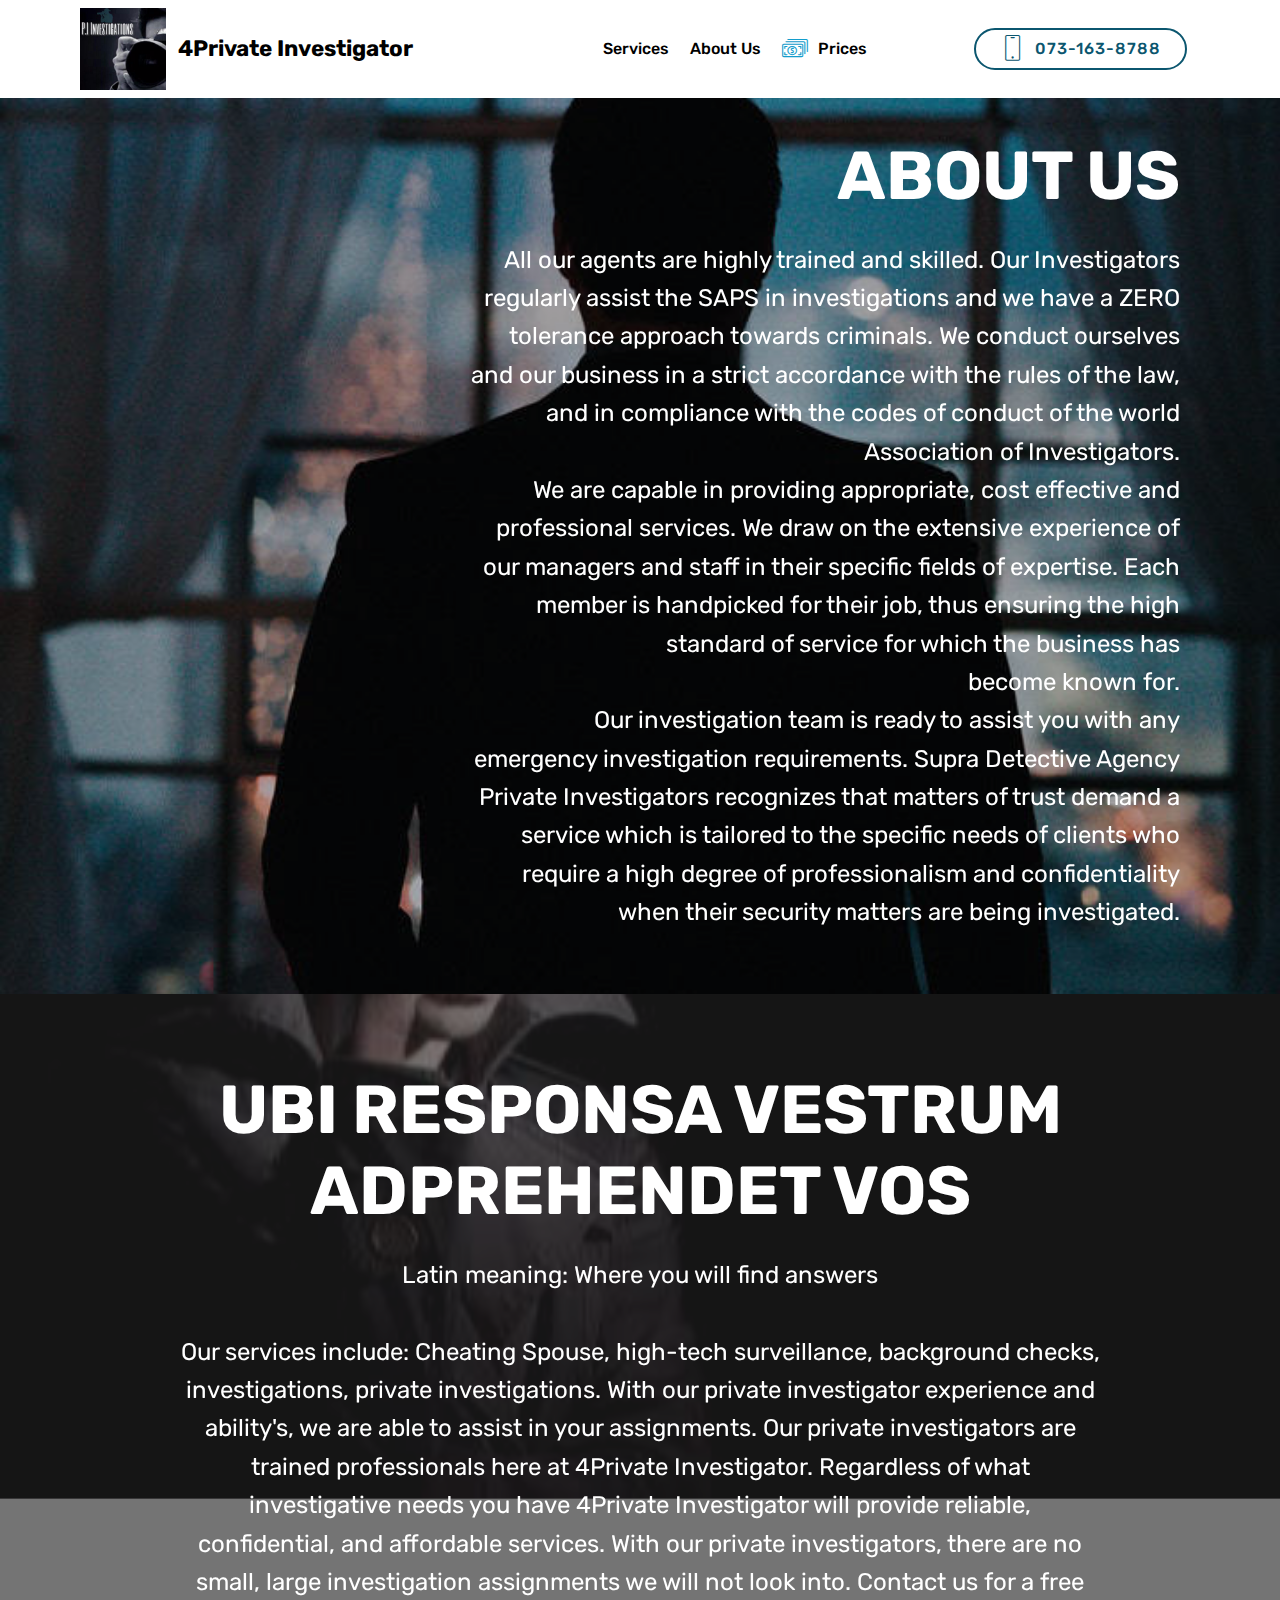
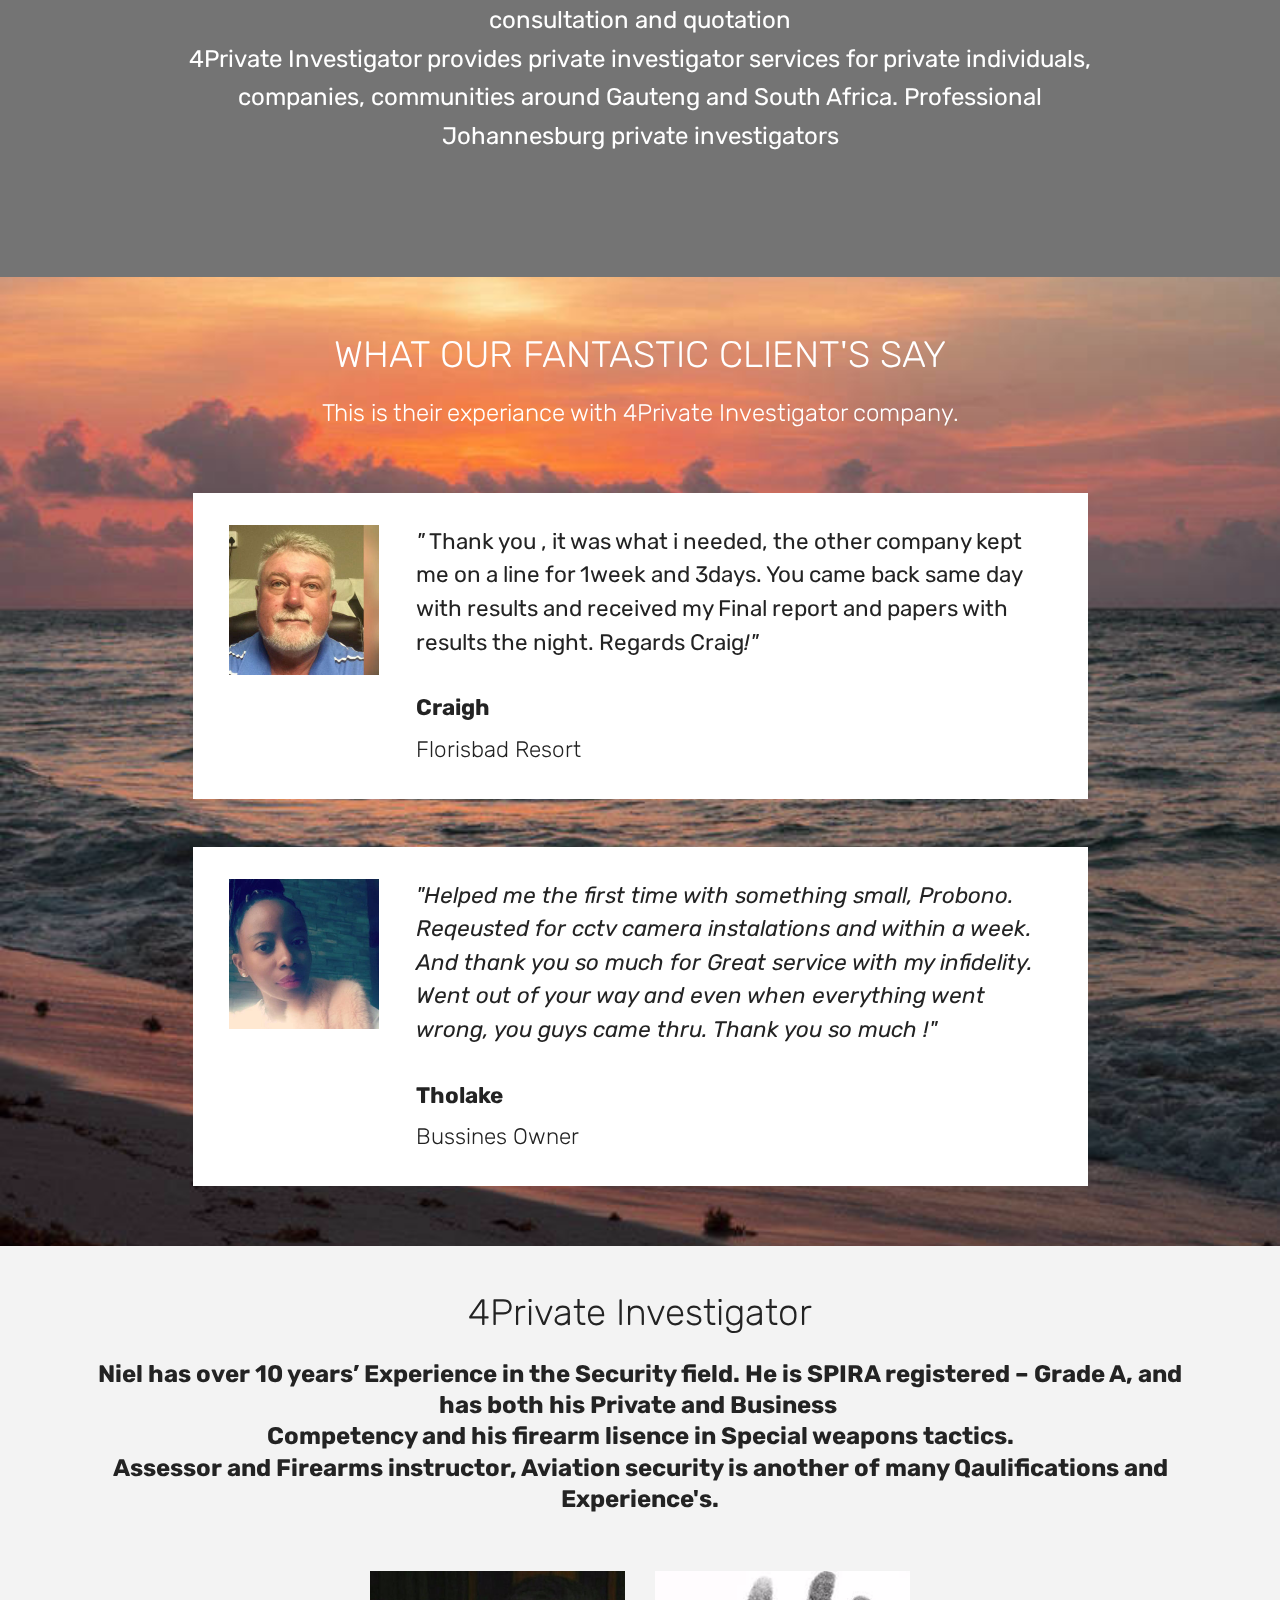
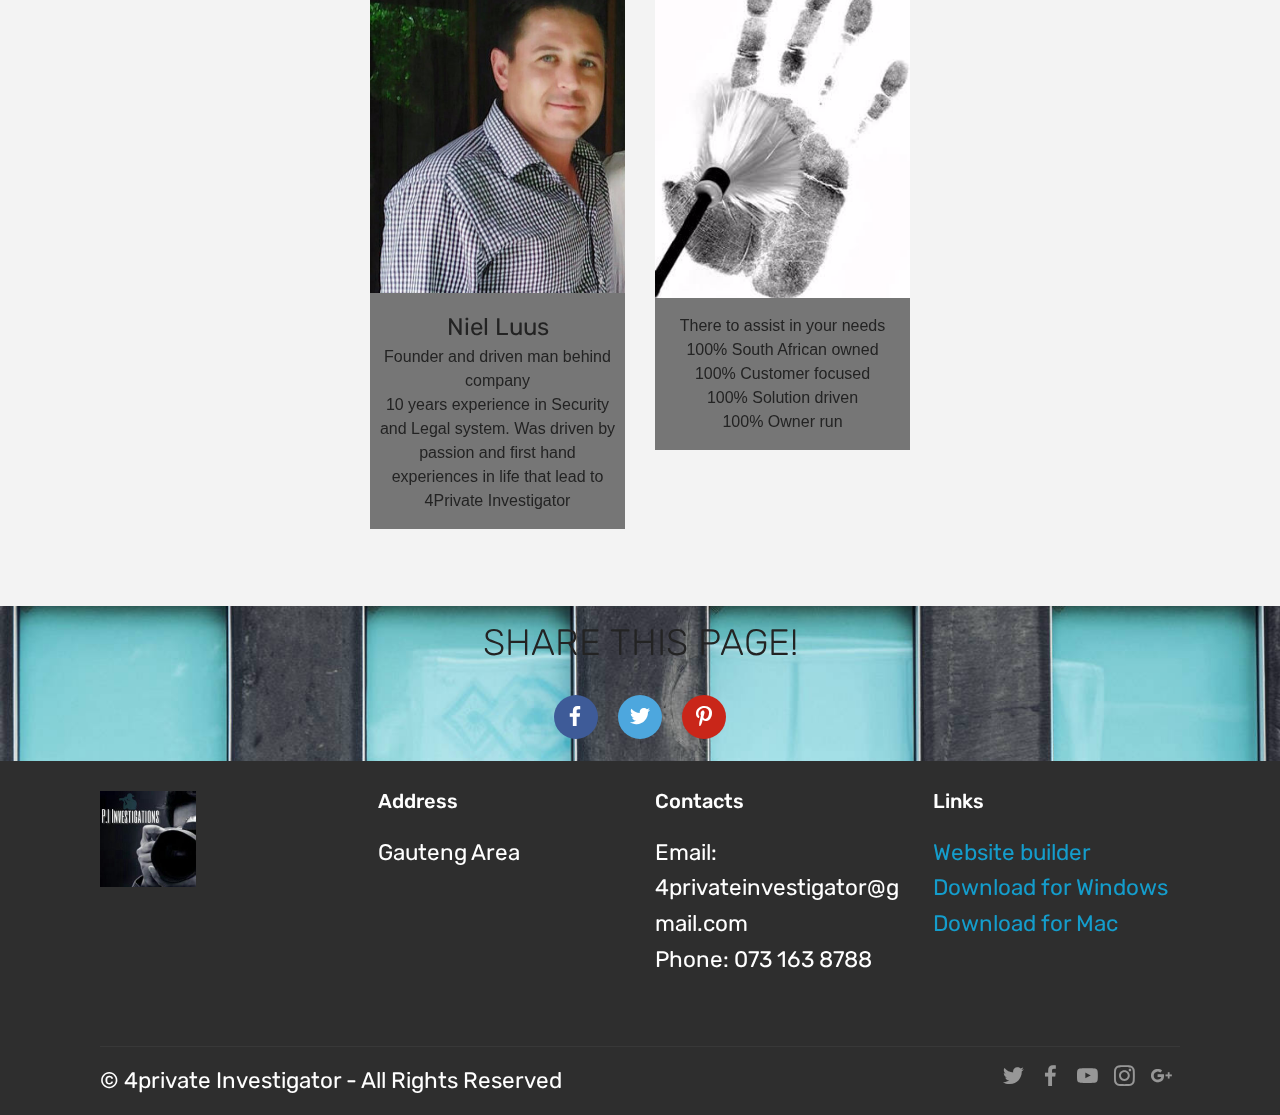
<file: page1.html>
<!DOCTYPE html>
<html >
<head>
  <!-- Site made with Mobirise Website Builder v4.7.2, https://mobirise.com -->
  <meta charset="UTF-8">
  <meta http-equiv="X-UA-Compatible" content="IE=edge">
  <meta name="generator" content="Mobirise v4.7.2, mobirise.com">
  <meta name="viewport" content="width=device-width, initial-scale=1, minimum-scale=1">
  <link rel="shortcut icon" href="assets/images/4919689216-260x260.jpg" type="image/x-icon">
  <meta name="description" content="Website Maker Description">
  <title>About Us</title>
  <link rel="stylesheet" href="assets/web/assets/mobirise-icons/mobirise-icons.css">
  <link rel="stylesheet" href="assets/tether/tether.min.css">
  <link rel="stylesheet" href="assets/bootstrap/css/bootstrap.min.css">
  <link rel="stylesheet" href="assets/bootstrap/css/bootstrap-grid.min.css">
  <link rel="stylesheet" href="assets/bootstrap/css/bootstrap-reboot.min.css">
  <link rel="stylesheet" href="assets/socicon/css/styles.css">
  <link rel="stylesheet" href="assets/dropdown/css/style.css">
  <link rel="stylesheet" href="assets/theme/css/style.css">
  <link rel="stylesheet" href="assets/mobirise/css/mbr-additional.css" type="text/css">
  
  
  
</head>
<body>
  <section class="menu cid-qRy8bbj3Tl" once="menu" id="menu2-b">

    

    <nav class="navbar navbar-expand beta-menu navbar-dropdown align-items-center navbar-fixed-top navbar-toggleable-sm">
        <button class="navbar-toggler navbar-toggler-right" type="button" data-toggle="collapse" data-target="#navbarSupportedContent" aria-controls="navbarSupportedContent" aria-expanded="false" aria-label="Toggle navigation">
            <div class="hamburger">
                <span></span>
                <span></span>
                <span></span>
                <span></span>
            </div>
        </button>
        <div class="menu-logo">
            <div class="navbar-brand">
                <span class="navbar-logo">
                    <a href="https://mobirise.com">
                        <img src="assets/images/4919689216-260x260.jpg" alt="Mobirise" title="" style="height: 5.1rem;">
                    </a>
                </span>
                <span class="navbar-caption-wrap"><a class="navbar-caption text-black display-7" href="https://mobirise.com">4Private Investigator</a></span>
            </div>
        </div>
        <div class="collapse navbar-collapse" id="navbarSupportedContent">
            <ul class="navbar-nav nav-dropdown" data-app-modern-menu="true"><li class="nav-item">
                    <a class="nav-link link text-black display-4" href="https://mobirise.com">
                        Services
                    </a>
                </li>
                <li class="nav-item">
                    <a class="nav-link link text-black display-4" href="https://mobirise.com">
                        About Us
                    </a>
                </li><li class="nav-item"><a class="nav-link link text-black display-4" href="https://mobirise.com"><span class="mbri-cash mbr-iconfont mbr-iconfont-btn" style="color: rgb(20, 157, 204);"></span>Prices &nbsp; &nbsp; &nbsp; &nbsp; &nbsp; &nbsp; &nbsp; &nbsp; &nbsp; &nbsp;&nbsp;</a></li></ul>
            <div class="navbar-buttons mbr-section-btn"><a class="btn btn-sm btn-primary-outline display-4" href="tel:+1-234-567-8901">
                    <span class="btn-icon mbri-mobile mbr-iconfont mbr-iconfont-btn">
                    </span>073-163-8788</a></div>
        </div>
    </nav>
</section>

<section class="engine"><a href="https://mobirise.me/u">bootstrap website templates</a></section><section class="header10 cid-qRya28uFp4 mbr-parallax-background" id="header10-c">

    

    <div class="mbr-overlay" style="opacity: 0.3; background-color: rgb(0, 0, 0);">
    </div>

    <div class="container">
        <div class="media-container-column mbr-white col-lg-8 col-md-10 ml-auto">
            <h1 class="mbr-section-title align-right mbr-bold pb-3 mbr-fonts-style display-1">ABOUT US</h1>
            
            <p class="mbr-text align-right pb-3 mbr-fonts-style display-5">All our agents are highly trained and skilled. Our Investigators regularly assist the SAPS in investigations and we have a ZERO tolerance approach towards criminals. We conduct ourselves and our business in a strict accordance with the rules of the law, and in compliance with the codes of conduct of the world Association of Investigators.
<br>We are capable in providing appropriate, cost effective and professional services. We draw on the extensive experience of our managers and staff in their specific fields of expertise. Each member is handpicked for their job, thus ensuring the high standard of service for which the business has<br>become known for.
<br>Our investigation team is ready to assist you with any emergency investigation requirements. Supra Detective Agency Private Investigators recognizes that matters of trust demand a service which is tailored to the specific needs of clients who require a high degree of professionalism and confidentiality when their security matters are being investigated.</p>
            
        </div>
    </div>

    
</section>

<section class="cid-qRya3DIF8r mbr-parallax-background" id="header2-d">

    

    <div class="mbr-overlay" style="opacity: 0.6; background-color: rgb(35, 35, 35);"></div>

    <div class="container align-center">
        <div class="row justify-content-md-center">
            <div class="mbr-white col-md-10">
                <h1 class="mbr-section-title mbr-bold pb-3 mbr-fonts-style display-1">UBI RESPONSA VESTRUM ADPREHENDET VOS</h1>
                
                <p class="mbr-text pb-3 mbr-fonts-style display-5">Latin meaning: Where you will find answers<br><br>Our services include: Cheating Spouse, high-tech surveillance, background checks, investigations, private investigations. With our private investigator experience and ability's, we are able to assist in your assignments. Our private investigators are trained professionals here at 4Private Investigator. Regardless of what investigative needs you have 4Private Investigator will provide reliable, confidential, and affordable services. With our private investigators, there are no small, large investigation assignments we will not look into. Contact us for a free consultation and quotation
<br>4Private Investigator provides private investigator services for private individuals, companies, communities around Gauteng and South Africa. Professional Johannesburg private investigators<br></p>
                
            </div>
        </div>
    </div>
    
</section>

<section class="testimonials4 cid-qRya5svcpF" id="testimonials4-e">

  

  
  <div class="container">
    <h2 class="pb-3 mbr-fonts-style mbr-white align-center display-2">
        WHAT OUR FANTASTIC CLIENT'S SAY
    </h2>
    <h3 class="mbr-section-subtitle mbr-light pb-3 mbr-fonts-style mbr-white align-center display-5">This is their experiance with 4Private Investigator company.</h3>
    <div class="col-md-10 testimonials-container"> 
      

      
    <div class="testimonials-item">
        <div class="user row">
          <div class="col-lg-3 col-md-4">
            <div class="user_image">
              <img src="assets/images/craigh-300x300.jpg" alt="" title="">
            </div>
          </div>
          <div class="testimonials-caption col-lg-9 col-md-8">
            <div class="user_text ">
              <p class="mbr-fonts-style  display-7">
                 <em>"</em>&nbsp;Thank you , it was what i needed, the other company kept me on a line for 1week and 3days. You came back same day with results and received my Final report and papers with results the night. Regards Craig<em>!"</em>
              </p>
            </div>
            <div class="user_name mbr-bold mbr-fonts-style align-left pt-3 display-7">Craigh</div>
            <div class="user_desk mbr-light mbr-fonts-style align-left pt-2 display-7">Florisbad Resort</div>
          </div>
        </div>
      </div><div class="testimonials-item">
        <div class="user row">
          <div class="col-lg-3 col-md-4">
            <div class="user_image">
              <img src="assets/images/819-300x300.jpg" alt="" title="">
            </div>
          </div>
          <div class="testimonials-caption col-lg-9 col-md-8">
            <div class="user_text">
              <p class="mbr-fonts-style  display-7">
                 <em>"Helped me the first time with something small, Probono. Reqeusted for cctv camera instalations and within a week. And thank you so much for Great service with my infidelity. Went out of your way and even when everything went wrong, you guys came thru. Thank you so much !"</em>
              </p>
            </div>
            <div class="user_name mbr-bold mbr-fonts-style align-left pt-3 display-7">Tholake</div>
            <div class="user_desk mbr-light mbr-fonts-style align-left pt-2 display-7">Bussines Owner</div>
          </div>
        </div>
      </div></div>
  </div>
</section>

<section class="features16 cid-qRyacAygvZ mbr-parallax-background" id="features16-f">
    
    
    <div class="mbr-overlay" style="opacity: 0.3; background-color: rgb(255, 255, 255);">
    </div>
    <div class="container align-center">
        <h2 class="pb-3 mbr-fonts-style mbr-section-title display-2">4Private Investigator</h2>
        <h3 class="pb-5 mbr-section-subtitle mbr-fonts-style mbr-light display-5"><strong>Niel has over 10 years’ Experience in the Security field. He is SPIRA registered – Grade A, and has both his Private and Business&nbsp;</strong><div><strong>Competency and his firearm lisence in Special weapons tactics.</strong></div><div><strong>Assessor and Firearms instructor, Aviation security is another of many Qaulifications and Experience's.</strong></div></h3>
        <div class="row media-row">
            
        <div class="team-item col-lg-3 col-md-6">
                <div class="item-image">
                    <img src="assets/images/img-20170318-wa0002-04-3-510x559.jpg" alt="" title="">
                </div>
                <div class="item-caption py-3">
                    <div class="item-name px-2">
                        <p class="mbr-fonts-style display-5">Niel Luus</p>
                    </div>
                    <div class="item-role px-2">
                        <p>Founder and driven man behind company
<br>10 years experience in Security and Legal system. Was driven by passion and first hand experiences in life that lead to 4Private Investigator</p>
                    </div>
                    
                </div>
            </div><div class="team-item col-lg-3 col-md-6">
                <div class="item-image">
                    <img src="assets/images/25569361920-300x386.jpg" alt="" title="">
                </div>
                <div class="item-caption py-3">
                    <div class="item-name px-2">
                        <p class="mbr-fonts-style display-5"></p>
                    </div>
                    <div class="item-role px-2">
                        <p>There to assist in your needs
<br>100% South African owned
<br>100% Customer focused
<br>100% Solution driven
<br>100% Owner run</p>
                    </div>
                    
                </div>
            </div></div>    
    </div>
</section>

<section class="cid-qRyahNlAy0" id="social-buttons3-g">
    
    

    

    <div class="container">
        <div class="media-container-row">
            <div class="col-md-8 align-center">
                <h2 class="pb-3 mbr-section-title mbr-fonts-style display-2">
                    SHARE THIS PAGE!
                </h2>
                <div>
                    <div class="mbr-social-likes">
                        <span class="btn btn-social socicon-bg-facebook facebook mx-2" title="Share link on Facebook">
                            <i class="socicon socicon-facebook"></i>
                        </span>
                        <span class="btn btn-social twitter socicon-bg-twitter mx-2" title="Share link on Twitter">
                            <i class="socicon socicon-twitter"></i>
                        </span>
                        
                        
                        
                        <span class="btn btn-social pinterest socicon-bg-pinterest mx-2" title="Share link on Pinterest">
                            <i class="socicon socicon-pinterest"></i>
                        </span>
                        
                    </div>
                </div>
            </div>
        </div>
    </div>
</section>

<section class="cid-qRyajgo4tf" id="footer1-h">

    

    

    <div class="container">
        <div class="media-container-row content text-white">
            <div class="col-12 col-md-3">
                <div class="media-wrap">
                    <a href="https://mobirise.com/">
                        <img src="assets/images/4919689216-192x192.jpg" alt="4Private Investigator" title="Logo">
                    </a>
                </div>
            </div>
            <div class="col-12 col-md-3 mbr-fonts-style display-7">
                <h5 class="pb-3">
                    Address
                </h5>
                <p class="mbr-text">Gauteng Area</p>
            </div>
            <div class="col-12 col-md-3 mbr-fonts-style display-7">
                <h5 class="pb-3">
                    Contacts
                </h5>
                <p class="mbr-text">
                    Email: 4privateinvestigator@gmail.com<br>Phone: 073 163 8788<br><br></p>
            </div>
            <div class="col-12 col-md-3 mbr-fonts-style display-7">
                <h5 class="pb-3">
                    Links
                </h5>
                <p class="mbr-text">
                    <a class="text-primary" href="https://mobirise.com/">Website builder</a>
                    <br><a class="text-primary" href="https://mobirise.com/mobirise-free-win.zip">Download for Windows</a>
                    <br><a class="text-primary" href="https://mobirise.com/mobirise-free-mac.zip">Download for Mac</a>
                </p>
            </div>
        </div>
        <div class="footer-lower">
            <div class="media-container-row">
                <div class="col-sm-12">
                    <hr>
                </div>
            </div>
            <div class="media-container-row mbr-white">
                <div class="col-sm-6 copyright">
                    <p class="mbr-text mbr-fonts-style display-7">
                        © 4private Investigator - All Rights Reserved
                    </p>
                </div>
                <div class="col-md-6">
                    <div class="social-list align-right">
                        <div class="soc-item">
                            <a href="https://twitter.com/mobirise" target="_blank">
                                <span class="socicon-twitter socicon mbr-iconfont mbr-iconfont-social"></span>
                            </a>
                        </div>
                        <div class="soc-item">
                            <a href="https://www.facebook.com/pages/Mobirise/1616226671953247" target="_blank">
                                <span class="socicon-facebook socicon mbr-iconfont mbr-iconfont-social"></span>
                            </a>
                        </div>
                        <div class="soc-item">
                            <a href="https://www.youtube.com/c/mobirise" target="_blank">
                                <span class="socicon-youtube socicon mbr-iconfont mbr-iconfont-social"></span>
                            </a>
                        </div>
                        <div class="soc-item">
                            <a href="https://instagram.com/mobirise" target="_blank">
                                <span class="socicon-instagram socicon mbr-iconfont mbr-iconfont-social"></span>
                            </a>
                        </div>
                        <div class="soc-item">
                            <a href="https://plus.google.com/u/0/+Mobirise" target="_blank">
                                <span class="socicon-googleplus socicon mbr-iconfont mbr-iconfont-social"></span>
                            </a>
                        </div>
                        
                    </div>
                </div>
            </div>
        </div>
    </div>
</section>


  <script src="assets/web/assets/jquery/jquery.min.js"></script>
  <script src="assets/popper/popper.min.js"></script>
  <script src="assets/tether/tether.min.js"></script>
  <script src="assets/bootstrap/js/bootstrap.min.js"></script>
  <script src="assets/smoothscroll/smooth-scroll.js"></script>
  <script src="assets/touchswipe/jquery.touch-swipe.min.js"></script>
  <script src="assets/parallax/jarallax.min.js"></script>
  <script src="assets/sociallikes/social-likes.js"></script>
  <script src="assets/dropdown/js/script.min.js"></script>
  <script src="assets/theme/js/script.js"></script>
  
  
</body>
</html>
</file>
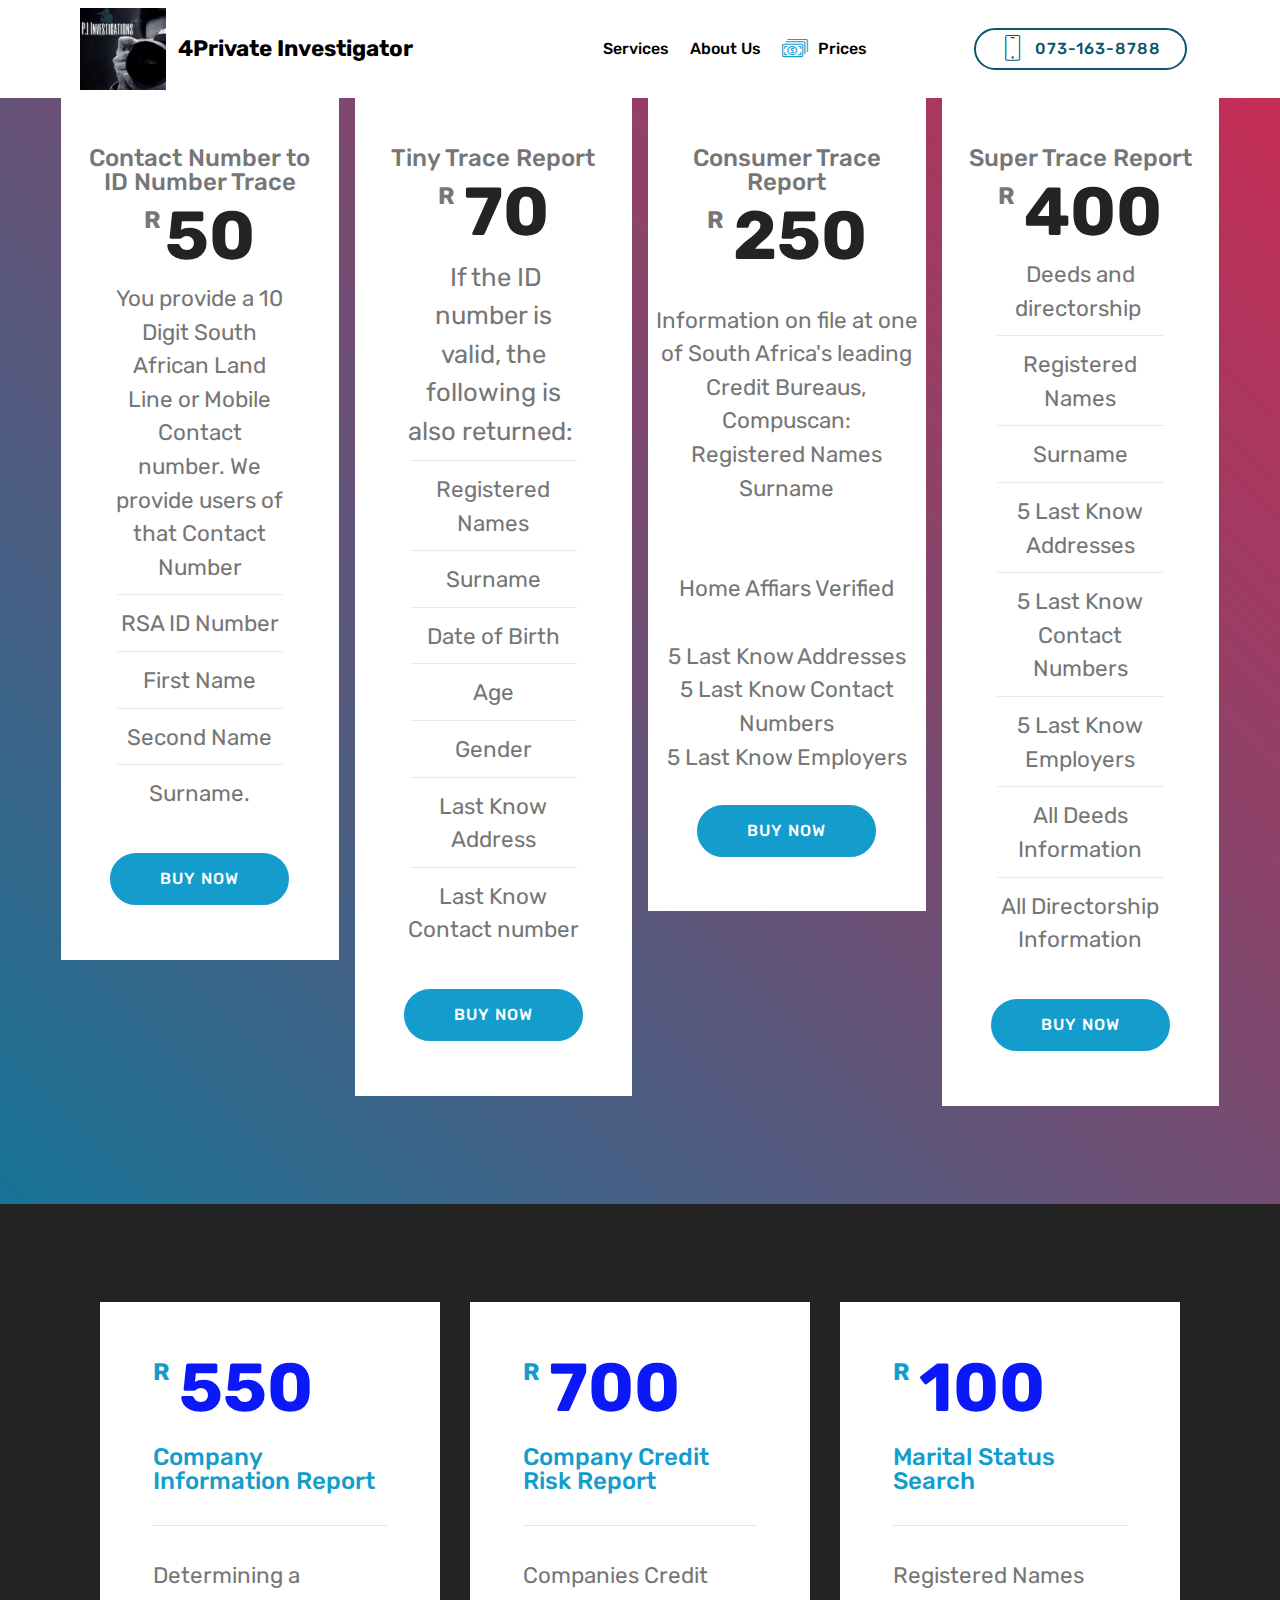
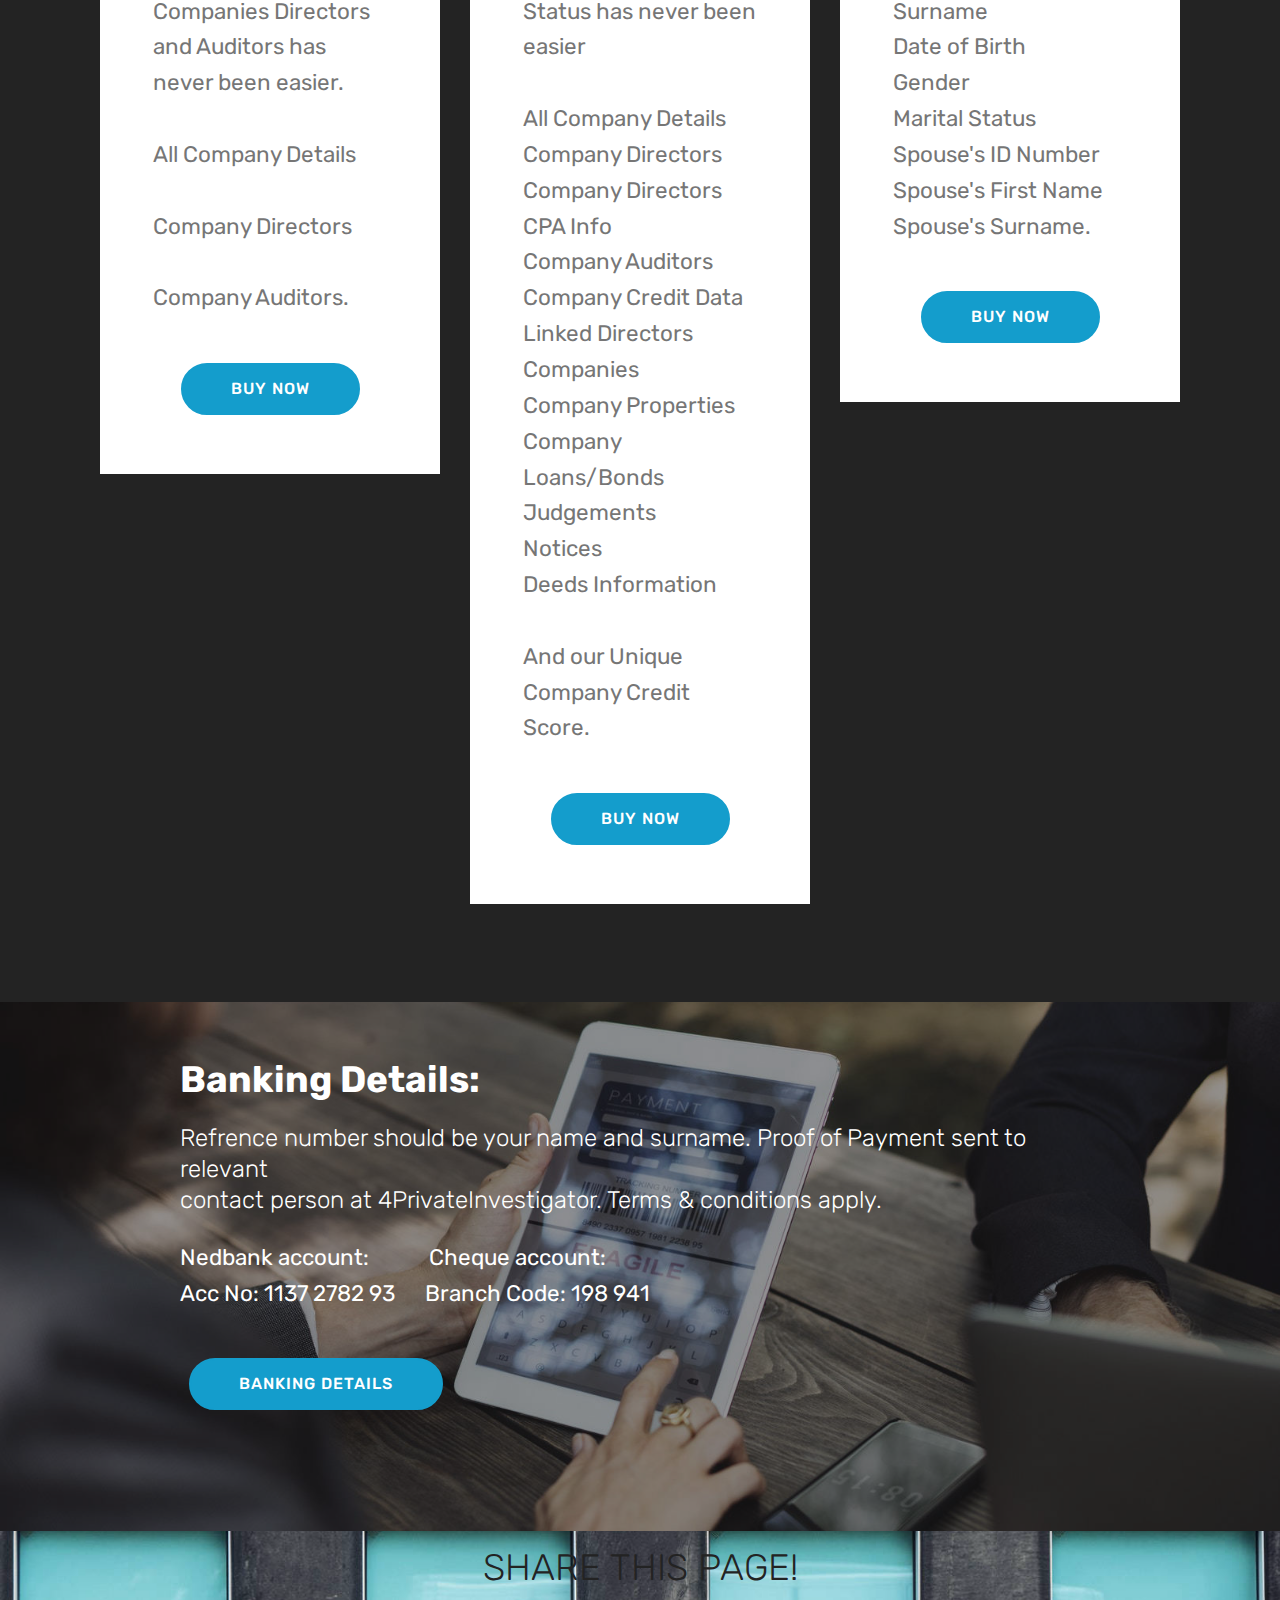
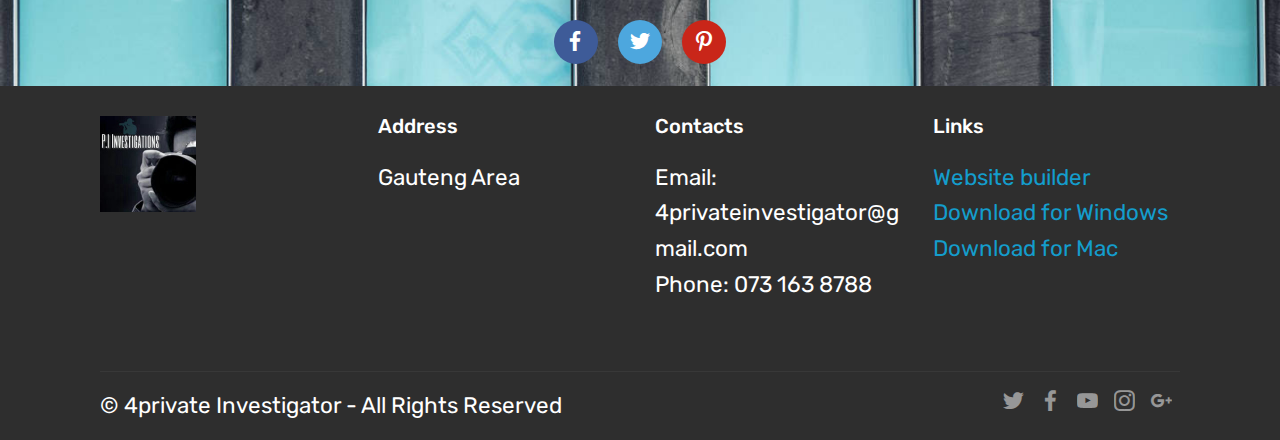
<file: page2.html>
<!DOCTYPE html>
<html >
<head>
  <!-- Site made with Mobirise Website Builder v4.7.2, https://mobirise.com -->
  <meta charset="UTF-8">
  <meta http-equiv="X-UA-Compatible" content="IE=edge">
  <meta name="generator" content="Mobirise v4.7.2, mobirise.com">
  <meta name="viewport" content="width=device-width, initial-scale=1, minimum-scale=1">
  <link rel="shortcut icon" href="assets/images/4919689216-260x260.jpg" type="image/x-icon">
  <meta name="description" content="Web Builder Description">
  <title>Prices</title>
  <link rel="stylesheet" href="assets/web/assets/mobirise-icons/mobirise-icons.css">
  <link rel="stylesheet" href="assets/tether/tether.min.css">
  <link rel="stylesheet" href="assets/bootstrap/css/bootstrap.min.css">
  <link rel="stylesheet" href="assets/bootstrap/css/bootstrap-grid.min.css">
  <link rel="stylesheet" href="assets/bootstrap/css/bootstrap-reboot.min.css">
  <link rel="stylesheet" href="assets/socicon/css/styles.css">
  <link rel="stylesheet" href="assets/dropdown/css/style.css">
  <link rel="stylesheet" href="assets/theme/css/style.css">
  <link rel="stylesheet" href="assets/mobirise/css/mbr-additional.css" type="text/css">
  
  
  
</head>
<body>
  <section class="menu cid-qRy8bbj3Tl" once="menu" id="menu2-i">

    

    <nav class="navbar navbar-expand beta-menu navbar-dropdown align-items-center navbar-fixed-top navbar-toggleable-sm">
        <button class="navbar-toggler navbar-toggler-right" type="button" data-toggle="collapse" data-target="#navbarSupportedContent" aria-controls="navbarSupportedContent" aria-expanded="false" aria-label="Toggle navigation">
            <div class="hamburger">
                <span></span>
                <span></span>
                <span></span>
                <span></span>
            </div>
        </button>
        <div class="menu-logo">
            <div class="navbar-brand">
                <span class="navbar-logo">
                    <a href="https://mobirise.com">
                        <img src="assets/images/4919689216-260x260.jpg" alt="Mobirise" title="" style="height: 5.1rem;">
                    </a>
                </span>
                <span class="navbar-caption-wrap"><a class="navbar-caption text-black display-7" href="https://mobirise.com">4Private Investigator</a></span>
            </div>
        </div>
        <div class="collapse navbar-collapse" id="navbarSupportedContent">
            <ul class="navbar-nav nav-dropdown" data-app-modern-menu="true"><li class="nav-item">
                    <a class="nav-link link text-black display-4" href="https://mobirise.com">
                        Services
                    </a>
                </li>
                <li class="nav-item">
                    <a class="nav-link link text-black display-4" href="https://mobirise.com">
                        About Us
                    </a>
                </li><li class="nav-item"><a class="nav-link link text-black display-4" href="https://mobirise.com"><span class="mbri-cash mbr-iconfont mbr-iconfont-btn" style="color: rgb(20, 157, 204);"></span>Prices &nbsp; &nbsp; &nbsp; &nbsp; &nbsp; &nbsp; &nbsp; &nbsp; &nbsp; &nbsp;&nbsp;</a></li></ul>
            <div class="navbar-buttons mbr-section-btn"><a class="btn btn-sm btn-primary-outline display-4" href="tel:+1-234-567-8901">
                    <span class="btn-icon mbri-mobile mbr-iconfont mbr-iconfont-btn">
                    </span>073-163-8788</a></div>
        </div>
    </nav>
</section>

<section class="engine"><a href="https://mobirise.me/k">develop free website</a></section><section class="cid-qRyaRXcAGB" id="pricing-tables1-j">

    

    
    <div class="container">
        <div class="media-container-row">

            <div class="plan col-12 mx-2 my-2 justify-content-center col-lg-3">
                <div class="plan-header text-center pt-5">
                    <h3 class="plan-title mbr-fonts-style display-5">Contact Number to ID Number Trace</h3>
                    <div class="plan-price">
                        <span class="price-value mbr-fonts-style display-5">R</span>
                        <span class="price-figure mbr-fonts-style display-1">50</span>
                        <small class="price-term mbr-fonts-style display-7"></small>
                    </div>
                </div>
                <div class="plan-body pb-5">
                    <div class="plan-list align-center">
                        <ul class="list-group list-group-flush mbr-fonts-style display-7">
                            <li class="list-group-item">You provide a 10 Digit South African Land Line or Mobile Contact number. We provide users of that Contact Number</li><li class="list-group-item">
RSA ID Number
</li><li class="list-group-item">First Name
</li><li class="list-group-item">Second Name
</li><li class="list-group-item">Surname.</li>
                        </ul>
                    </div>
                    <div class="mbr-section-btn text-center pt-4"><a href="page1.html#info3-v" class="btn btn-primary display-4">BUY NOW</a></div>
                </div>
            </div>

            <div class="plan col-12 mx-2 my-2 justify-content-center col-lg-3">
                <div class="plan-header text-center pt-5">
                    <h3 class="plan-title mbr-fonts-style display-5">Tiny Trace Report</h3>
                    <div class="plan-price">
                        <span class="price-value mbr-fonts-style display-5">R&nbsp;</span>
                        <span class="price-figure mbr-fonts-style display-1">70</span>
                        <small class="price-term mbr-fonts-style display-7"></small>
                    </div>
                </div>
                <div class="plan-body pb-5">
                    <div class="plan-list align-center">
                        <ul class="list-group list-group-flush mbr-fonts-style display-7">
                            <li class="list-group-item"><span style="font-size: 1.6rem;">&nbsp;If the ID number is valid, the following is also returned:&nbsp;</span></li><li class="list-group-item">Registered Names
</li><li class="list-group-item">Surname
</li><li class="list-group-item">Date of Birth
</li><li class="list-group-item">Age
</li><li class="list-group-item">Gender
</li><li class="list-group-item">Last Know Address
</li><li class="list-group-item">Last Know Contact number</li>
                        </ul>
                    </div>
                    <div class="mbr-section-btn text-center pt-4"><a href="page1.html#info3-v" class="btn btn-primary display-4">BUY NOW</a></div>
                </div>
            </div>

            <div class="plan col-12 mx-2 my-2 justify-content-center col-lg-3">
                <div class="plan-header text-center pt-5">
                    <h3 class="plan-title mbr-fonts-style display-5">Consumer Trace Report</h3>
                    <div class="plan-price">
                        <span class="price-value mbr-fonts-style display-5">R&nbsp;</span>
                        <span class="price-figure mbr-fonts-style display-1">250</span>
                        <small class="price-term mbr-fonts-style display-7"></small>
                    </div>
                </div>
                <div class="plan-body pb-5">
                    <div class="plan-list align-center">
                        <ul class="list-group list-group-flush mbr-fonts-style display-7"><br>Information on file at one of South Africa's leading Credit Bureaus, Compuscan:
<br><div>
</div><div>Registered Names
</div><div>Surname
</div><br><div><br></div><div>Home Affiars Verified
</div><div><br></div><div>5 Last Know Addresses
</div><div>5 Last Know Contact Numbers
</div><div>5 Last Know Employers</div></ul>
                    </div>
                    <div class="mbr-section-btn text-center pt-4"><a href="page1.html#info3-v" class="btn btn-primary display-4">BUY NOW</a></div>
                </div>
            </div>

            <div class="plan col-12 mx-2 my-2 justify-content-center col-lg-3">
                <div class="plan-header text-center pt-5">
                    <h3 class="plan-title mbr-fonts-style display-5">Super Trace Report</h3>
                    <div class="plan-price">
                        <span class="price-value mbr-fonts-style display-5">R&nbsp;</span>
                        <span class="price-figure mbr-fonts-style display-1">400</span>
                        <small class="price-term mbr-fonts-style display-7"></small>
                    </div>
                </div>
                <div class="plan-body pb-5">
                    <div class="plan-list align-center">
                        <ul class="list-group list-group-flush mbr-fonts-style display-7">
                            <li class="list-group-item">Deeds and directorship&nbsp;</li>
                            <li class="list-group-item">Registered Names
</li><li class="list-group-item">Surname
</li><li class="list-group-item">5 Last Know Addresses
</li><li class="list-group-item">5 Last Know Contact Numbers
</li><li class="list-group-item">5 Last Know Employers
</li><li class="list-group-item">All Deeds Information
</li><li class="list-group-item">All Directorship Information</li>
                        </ul>
                    </div>
                    <div class="mbr-section-btn text-center pt-4"><a href="page1.html#info3-v" class="btn btn-primary display-4">BUY NOW</a></div>
                </div>
            </div>
        </div>
    </div>
</section>

<section class="cid-qRyaUsaONZ" id="pricing-tables3-k">

    

    
    <div class="container">
        <div class="media-container-row">
            <div class=" col-12 col-lg-4 col-md-6 my-2">
                <div class="pricing">
                    <div class="plan-header">
                        <div class="plan-price">
                            <span class="price-value mbr-fonts-style display-5">R&nbsp;</span>
                            <span class="price-figure mbr-fonts-style display-1">550</span>
                            <h3 class="plan-title mbr-fonts-style display-5">Company Information Report</h3>
                            <hr>
                        </div>
                    </div>
                    <div class="plan-body">
                        <p class="mbr-text mbr-fonts-style display-7">Determining a Companies Directors and Auditors has never been easier.<br>
<br>All Company Details<br>
<br>Company Directors
<br><br>Company Auditors.</p>
                        <div class="mbr-section-btn pt-4 text-center"><a href="page1.html#info3-v" class="btn btn-primary display-4">BUY NOW</a></div>
                    </div>
                </div>
            </div>

            <div class="col-12 col-lg-4 col-md-6 my-2">
                <div class="pricing">
                    <div class="plan-header">
                        <div class="plan-price">
                            <span class="price-value mbr-fonts-style display-5">R&nbsp;</span>
                            <span class="price-figure mbr-fonts-style display-1">700</span>
                            <h3 class="plan-title mbr-fonts-style display-5">Company Credit Risk Report
                            </h3>
                            <hr>
                        </div>
                    </div>
                    <div class="plan-body">
                        <p class="mbr-text mbr-fonts-style display-7">Companies Credit Status has never been easier<br><br>All Company Details
<br>Company Directors
<br>Company Directors CPA Info
<br>Company Auditors
<br>Company Credit Data
<br>Linked Directors Companies
<br>Company Properties
<br>Company Loans/Bonds
<br>Judgements
<br>Notices
<br>Deeds Information<br><br>And our Unique Company Credit Score.<br></p>
                        <div class="mbr-section-btn pt-4 text-center"><a href="page1.html#info3-v" class="btn btn-primary display-4">BUY NOW</a></div>
                    </div>
                </div>
            </div>

            <div class="col-12 col-lg-4 col-md-6 my-2">
                <div class="pricing">
                    <div class="plan-header">
                        <div class="plan-price">
                            <span class="price-value mbr-fonts-style display-5">R&nbsp;</span>
                            <span class="price-figure mbr-fonts-style display-1">100</span>
                            <h3 class="plan-title mbr-fonts-style display-5">Marital Status Search</h3>
                            <hr>
                        </div>
                    </div>
                    <div class="plan-body ">
                        <p class="mbr-text mbr-fonts-style display-7">Registered Names
<br>Surname
<br>Date of Birth
<br>Gender
<br>Marital Status 
<br>Spouse's ID Number 
<br>Spouse's First Name
<br>Spouse's Surname.</p>
                        <div class="mbr-section-btn pt-4 text-center"><a href="page1.html#info3-v" class="btn btn-primary display-4">BUY NOW</a></div>
                    </div>
                </div>
            </div>

        </div>
    </div>
</section>

<section class="mbr-section info3 cid-qRyaYsUzqw" id="info3-l">

    

    <div class="mbr-overlay" style="opacity: 0.5; background-color: rgb(35, 35, 35);">
    </div>

    <div class="container">
        <div class="row justify-content-center">
            <div class="media-container-column title col-12 col-md-10">
                <h2 class="align-left mbr-bold mbr-white pb-3 mbr-fonts-style display-2">
                    Banking Details:</h2>
                <h3 class="mbr-section-subtitle align-left mbr-light mbr-white pb-3 mbr-fonts-style display-5">Refrence number should be your name and surname. Proof of Payment sent to relevant<br>contact person at 4PrivateInvestigator. Terms &amp; conditions apply.</h3>
                <p class="mbr-text align-left mbr-white mbr-fonts-style display-7">Nedbank account: &nbsp; &nbsp; &nbsp; &nbsp; &nbsp; &nbsp;Cheque account:<br>Acc No: 1137 2782 93 &nbsp; &nbsp; &nbsp;Branch Code: 198 941</p>
                <div class="mbr-section-btn align-left py-4"><a class="btn btn-primary display-4" href="https://mobirise.com">BANKING DETAILS</a></div>
            </div>
        </div>
    </div>
</section>

<section class="cid-qRyb53VEZs" id="social-buttons3-m">
    
    

    

    <div class="container">
        <div class="media-container-row">
            <div class="col-md-8 align-center">
                <h2 class="pb-3 mbr-section-title mbr-fonts-style display-2">
                    SHARE THIS PAGE!
                </h2>
                <div>
                    <div class="mbr-social-likes">
                        <span class="btn btn-social socicon-bg-facebook facebook mx-2" title="Share link on Facebook">
                            <i class="socicon socicon-facebook"></i>
                        </span>
                        <span class="btn btn-social twitter socicon-bg-twitter mx-2" title="Share link on Twitter">
                            <i class="socicon socicon-twitter"></i>
                        </span>
                        
                        
                        
                        <span class="btn btn-social pinterest socicon-bg-pinterest mx-2" title="Share link on Pinterest">
                            <i class="socicon socicon-pinterest"></i>
                        </span>
                        
                    </div>
                </div>
            </div>
        </div>
    </div>
</section>

<section class="cid-qRyb6n0cR6" id="footer1-n">

    

    

    <div class="container">
        <div class="media-container-row content text-white">
            <div class="col-12 col-md-3">
                <div class="media-wrap">
                    <a href="https://mobirise.com/">
                        <img src="assets/images/4919689216-192x192.jpg" alt="4Private Investigator" title="Logo">
                    </a>
                </div>
            </div>
            <div class="col-12 col-md-3 mbr-fonts-style display-7">
                <h5 class="pb-3">
                    Address
                </h5>
                <p class="mbr-text">Gauteng Area</p>
            </div>
            <div class="col-12 col-md-3 mbr-fonts-style display-7">
                <h5 class="pb-3">
                    Contacts
                </h5>
                <p class="mbr-text">
                    Email: 4privateinvestigator@gmail.com<br>Phone: 073 163 8788<br><br></p>
            </div>
            <div class="col-12 col-md-3 mbr-fonts-style display-7">
                <h5 class="pb-3">
                    Links
                </h5>
                <p class="mbr-text">
                    <a class="text-primary" href="https://mobirise.com/">Website builder</a>
                    <br><a class="text-primary" href="https://mobirise.com/mobirise-free-win.zip">Download for Windows</a>
                    <br><a class="text-primary" href="https://mobirise.com/mobirise-free-mac.zip">Download for Mac</a>
                </p>
            </div>
        </div>
        <div class="footer-lower">
            <div class="media-container-row">
                <div class="col-sm-12">
                    <hr>
                </div>
            </div>
            <div class="media-container-row mbr-white">
                <div class="col-sm-6 copyright">
                    <p class="mbr-text mbr-fonts-style display-7">
                        © 4private Investigator - All Rights Reserved
                    </p>
                </div>
                <div class="col-md-6">
                    <div class="social-list align-right">
                        <div class="soc-item">
                            <a href="https://twitter.com/mobirise" target="_blank">
                                <span class="socicon-twitter socicon mbr-iconfont mbr-iconfont-social"></span>
                            </a>
                        </div>
                        <div class="soc-item">
                            <a href="https://www.facebook.com/pages/Mobirise/1616226671953247" target="_blank">
                                <span class="socicon-facebook socicon mbr-iconfont mbr-iconfont-social"></span>
                            </a>
                        </div>
                        <div class="soc-item">
                            <a href="https://www.youtube.com/c/mobirise" target="_blank">
                                <span class="socicon-youtube socicon mbr-iconfont mbr-iconfont-social"></span>
                            </a>
                        </div>
                        <div class="soc-item">
                            <a href="https://instagram.com/mobirise" target="_blank">
                                <span class="socicon-instagram socicon mbr-iconfont mbr-iconfont-social"></span>
                            </a>
                        </div>
                        <div class="soc-item">
                            <a href="https://plus.google.com/u/0/+Mobirise" target="_blank">
                                <span class="socicon-googleplus socicon mbr-iconfont mbr-iconfont-social"></span>
                            </a>
                        </div>
                        
                    </div>
                </div>
            </div>
        </div>
    </div>
</section>


  <script src="assets/web/assets/jquery/jquery.min.js"></script>
  <script src="assets/popper/popper.min.js"></script>
  <script src="assets/tether/tether.min.js"></script>
  <script src="assets/bootstrap/js/bootstrap.min.js"></script>
  <script src="assets/smoothscroll/smooth-scroll.js"></script>
  <script src="assets/touchswipe/jquery.touch-swipe.min.js"></script>
  <script src="assets/sociallikes/social-likes.js"></script>
  <script src="assets/parallax/jarallax.min.js"></script>
  <script src="assets/dropdown/js/script.min.js"></script>
  <script src="assets/theme/js/script.js"></script>
  
  
</body>
</html>
</file>
<file: assets/web/assets/mobirise-icons/mobirise-icons.css>
@font-face {
  font-family: 'MobiriseIcons';
  src:  url('mobirise-icons.eot?spat4u');
  src:  url('mobirise-icons.eot?spat4u#iefix') format('embedded-opentype'),
    url('mobirise-icons.ttf?spat4u') format('truetype'),
    url('mobirise-icons.woff?spat4u') format('woff'),
    url('mobirise-icons.svg?spat4u#MobiriseIcons') format('svg');
  font-weight: normal;
  font-style: normal;
}

[class^="mbri-"], [class*=" mbri-"] {
  /* use !important to prevent issues with browser extensions that change fonts */
  font-family: MobiriseIcons !important;
  speak: none;
  font-style: normal;
  font-weight: normal;
  font-variant: normal;
  text-transform: none;
  line-height: 1;

  /* Better Font Rendering =========== */
  -webkit-font-smoothing: antialiased;
  -moz-osx-font-smoothing: grayscale;
}

.mbri-add-submenu:before {
  content: "\e900";
}
.mbri-alert:before {
  content: "\e901";
}
.mbri-align-center:before {
  content: "\e902";
}
.mbri-align-justify:before {
  content: "\e903";
}
.mbri-align-left:before {
  content: "\e904";
}
.mbri-align-right:before {
  content: "\e905";
}
.mbri-android:before {
  content: "\e906";
}
.mbri-apple:before {
  content: "\e907";
}
.mbri-arrow-down:before {
  content: "\e908";
}
.mbri-arrow-next:before {
  content: "\e909";
}
.mbri-arrow-prev:before {
  content: "\e90a";
}
.mbri-arrow-up:before {
  content: "\e90b";
}
.mbri-bold:before {
  content: "\e90c";
}
.mbri-bookmark:before {
  content: "\e90d";
}
.mbri-bootstrap:before {
  content: "\e90e";
}
.mbri-briefcase:before {
  content: "\e90f";
}
.mbri-browse:before {
  content: "\e910";
}
.mbri-bulleted-list:before {
  content: "\e911";
}
.mbri-calendar:before {
  content: "\e912";
}
.mbri-camera:before {
  content: "\e913";
}
.mbri-cart-add:before {
  content: "\e914";
}
.mbri-cart-full:before {
  content: "\e915";
}
.mbri-cash:before {
  content: "\e916";
}
.mbri-change-style:before {
  content: "\e917";
}
.mbri-chat:before {
  content: "\e918";
}
.mbri-clock:before {
  content: "\e919";
}
.mbri-close:before {
  content: "\e91a";
}
.mbri-cloud:before {
  content: "\e91b";
}
.mbri-code:before {
  content: "\e91c";
}
.mbri-contact-form:before {
  content: "\e91d";
}
.mbri-credit-card:before {
  content: "\e91e";
}
.mbri-cursor-click:before {
  content: "\e91f";
}
.mbri-cust-feedback:before {
  content: "\e920";
}
.mbri-database:before {
  content: "\e921";
}
.mbri-delivery:before {
  content: "\e922";
}
.mbri-desktop:before {
  content: "\e923";
}
.mbri-devices:before {
  content: "\e924";
}
.mbri-down:before {
  content: "\e925";
}
.mbri-download:before {
  content: "\e989";
}
.mbri-drag-n-drop:before {
  content: "\e927";
}
.mbri-drag-n-drop2:before {
  content: "\e928";
}
.mbri-edit:before {
  content: "\e929";
}
.mbri-edit2:before {
  content: "\e92a";
}
.mbri-error:before {
  content: "\e92b";
}
.mbri-extension:before {
  content: "\e92c";
}
.mbri-features:before {
  content: "\e92d";
}
.mbri-file:before {
  content: "\e92e";
}
.mbri-flag:before {
  content: "\e92f";
}
.mbri-folder:before {
  content: "\e930";
}
.mbri-gift:before {
  content: "\e931";
}
.mbri-github:before {
  content: "\e932";
}
.mbri-globe:before {
  content: "\e933";
}
.mbri-globe-2:before {
  content: "\e934";
}
.mbri-growing-chart:before {
  content: "\e935";
}
.mbri-hearth:before {
  content: "\e936";
}
.mbri-help:before {
  content: "\e937";
}
.mbri-home:before {
  content: "\e938";
}
.mbri-hot-cup:before {
  content: "\e939";
}
.mbri-idea:before {
  content: "\e93a";
}
.mbri-image-gallery:before {
  content: "\e93b";
}
.mbri-image-slider:before {
  content: "\e93c";
}
.mbri-info:before {
  content: "\e93d";
}
.mbri-italic:before {
  content: "\e93e";
}
.mbri-key:before {
  content: "\e93f";
}
.mbri-laptop:before {
  content: "\e940";
}
.mbri-layers:before {
  content: "\e941";
}
.mbri-left-right:before {
  content: "\e942";
}
.mbri-left:before {
  content: "\e943";
}
.mbri-letter:before {
  content: "\e944";
}
.mbri-like:before {
  content: "\e945";
}
.mbri-link:before {
  content: "\e946";
}
.mbri-lock:before {
  content: "\e947";
}
.mbri-login:before {
  content: "\e948";
}
.mbri-logout:before {
  content: "\e949";
}
.mbri-magic-stick:before {
  content: "\e94a";
}
.mbri-map-pin:before {
  content: "\e94b";
}
.mbri-menu:before {
  content: "\e94c";
}
.mbri-mobile:before {
  content: "\e94d";
}
.mbri-mobile2:before {
  content: "\e94e";
}
.mbri-mobirise:before {
  content: "\e94f";
}
.mbri-more-horizontal:before {
  content: "\e950";
}
.mbri-more-vertical:before {
  content: "\e951";
}
.mbri-music:before {
  content: "\e952";
}
.mbri-new-file:before {
  content: "\e953";
}
.mbri-numbered-list:before {
  content: "\e954";
}
.mbri-opened-folder:before {
  content: "\e955";
}
.mbri-pages:before {
  content: "\e956";
}
.mbri-paper-plane:before {
  content: "\e957";
}
.mbri-paperclip:before {
  content: "\e958";
}
.mbri-photo:before {
  content: "\e959";
}
.mbri-photos:before {
  content: "\e95a";
}
.mbri-pin:before {
  content: "\e95b";
}
.mbri-play:before {
  content: "\e95c";
}
.mbri-plus:before {
  content: "\e95d";
}
.mbri-preview:before {
  content: "\e95e";
}
.mbri-print:before {
  content: "\e95f";
}
.mbri-protect:before {
  content: "\e960";
}
.mbri-question:before {
  content: "\e961";
}
.mbri-quote-left:before {
  content: "\e962";
}
.mbri-quote-right:before {
  content: "\e963";
}
.mbri-refresh:before {
  content: "\e964";
}
.mbri-responsive:before {
  content: "\e965";
}
.mbri-right:before {
  content: "\e966";
}
.mbri-rocket:before {
  content: "\e967";
}
.mbri-sad-face:before {
  content: "\e968";
}
.mbri-sale:before {
  content: "\e969";
}
.mbri-save:before {
  content: "\e96a";
}
.mbri-search:before {
  content: "\e96b";
}
.mbri-setting:before {
  content: "\e96c";
}
.mbri-setting2:before {
  content: "\e96d";
}
.mbri-setting3:before {
  content: "\e96e";
}
.mbri-share:before {
  content: "\e96f";
}
.mbri-shopping-bag:before {
  content: "\e970";
}
.mbri-shopping-basket:before {
  content: "\e971";
}
.mbri-shopping-cart:before {
  content: "\e972";
}
.mbri-sites:before {
  content: "\e973";
}
.mbri-smile-face:before {
  content: "\e974";
}
.mbri-speed:before {
  content: "\e975";
}
.mbri-star:before {
  content: "\e976";
}
.mbri-success:before {
  content: "\e977";
}
.mbri-sun:before {
  content: "\e978";
}
.mbri-sun2:before {
  content: "\e979";
}
.mbri-tablet:before {
  content: "\e97a";
}
.mbri-tablet-vertical:before {
  content: "\e97b";
}
.mbri-target:before {
  content: "\e97c";
}
.mbri-timer:before {
  content: "\e97d";
}
.mbri-to-ftp:before {
  content: "\e97e";
}
.mbri-to-local-drive:before {
  content: "\e97f";
}
.mbri-touch-swipe:before {
  content: "\e980";
}
.mbri-touch:before {
  content: "\e981";
}
.mbri-trash:before {
  content: "\e982";
}
.mbri-underline:before {
  content: "\e983";
}
.mbri-unlink:before {
  content: "\e984";
}
.mbri-unlock:before {
  content: "\e985";
}
.mbri-up-down:before {
  content: "\e986";
}
.mbri-up:before {
  content: "\e987";
}
.mbri-update:before {
  content: "\e988";
}
.mbri-upload:before {
 content: "\e926"; 
}
.mbri-user:before {
  content: "\e98a";
}
.mbri-user2:before {
  content: "\e98b";
}
.mbri-users:before {
  content: "\e98c";
}
.mbri-video:before {
  content: "\e98d";
}
.mbri-video-play:before {
  content: "\e98e";
}
.mbri-watch:before {
  content: "\e98f";
}
.mbri-website-theme:before {
  content: "\e990";
}
.mbri-wifi:before {
  content: "\e991";
}
.mbri-windows:before {
  content: "\e992";
}
.mbri-zoom-out:before {
  content: "\e993";
}
.mbri-redo:before {
  content: "\e994";
}
.mbri-undo:before {
  content: "\e995";
}
</file>
<file: assets/socicon/css/styles.css>
@charset "UTF-8";

@font-face {
  font-family: "socicon";
  src:url("../fonts/socicon.eot");
  src:url("../fonts/socicon.eot?#iefix") format("embedded-opentype"),
    url("../fonts/socicon.woff") format("woff"),
    url("../fonts/socicon.ttf") format("truetype"),
    url("../fonts/socicon.svg#socicon") format("svg");
  font-weight: normal;
  font-style: normal;

}

[data-icon]:before {
  font-family: "socicon" !important;
  content: attr(data-icon);
  font-style: normal !important;
  font-weight: normal !important;
  font-variant: normal !important;
  text-transform: none !important;
  speak: none;
  line-height: 1;
  -webkit-font-smoothing: antialiased;
  -moz-osx-font-smoothing: grayscale;
}

[class^="socicon-"]:before,
[class*=" socicon-"]:before {
  font-family: "socicon" !important;
  font-style: normal !important;
  font-weight: normal !important;
  font-variant: normal !important;
  text-transform: none !important;
  speak: none;
  line-height: 1;
  -webkit-font-smoothing: antialiased;
  -moz-osx-font-smoothing: grayscale;
}

.socicon-modelmayhem:before {
  content: "\e000";
}
.socicon-mixcloud:before {
  content: "\e001";
}
.socicon-drupal:before {
  content: "\e002";
}
.socicon-swarm:before {
  content: "\e003";
}
.socicon-istock:before {
  content: "\e004";
}
.socicon-yammer:before {
  content: "\e005";
}
.socicon-ello:before {
  content: "\e006";
}
.socicon-stackoverflow:before {
  content: "\e007";
}
.socicon-persona:before {
  content: "\e008";
}
.socicon-triplej:before {
  content: "\e009";
}
.socicon-houzz:before {
  content: "\e00a";
}
.socicon-rss:before {
  content: "\e00b";
}
.socicon-paypal:before {
  content: "\e00c";
}
.socicon-odnoklassniki:before {
  content: "\e00d";
}
.socicon-airbnb:before {
  content: "\e00e";
}
.socicon-periscope:before {
  content: "\e00f";
}
.socicon-outlook:before {
  content: "\e010";
}
.socicon-coderwall:before {
  content: "\e011";
}
.socicon-tripadvisor:before {
  content: "\e012";
}
.socicon-appnet:before {
  content: "\e013";
}
.socicon-goodreads:before {
  content: "\e014";
}
.socicon-tripit:before {
  content: "\e015";
}
.socicon-lanyrd:before {
  content: "\e016";
}
.socicon-slideshare:before {
  content: "\e017";
}
.socicon-buffer:before {
  content: "\e018";
}
.socicon-disqus:before {
  content: "\e019";
}
.socicon-vkontakte:before {
  content: "\e01a";
}
.socicon-whatsapp:before {
  content: "\e01b";
}
.socicon-patreon:before {
  content: "\e01c";
}
.socicon-storehouse:before {
  content: "\e01d";
}
.socicon-pocket:before {
  content: "\e01e";
}
.socicon-mail:before {
  content: "\e01f";
}
.socicon-blogger:before {
  content: "\e020";
}
.socicon-technorati:before {
  content: "\e021";
}
.socicon-reddit:before {
  content: "\e022";
}
.socicon-dribbble:before {
  content: "\e023";
}
.socicon-stumbleupon:before {
  content: "\e024";
}
.socicon-digg:before {
  content: "\e025";
}
.socicon-envato:before {
  content: "\e026";
}
.socicon-behance:before {
  content: "\e027";
}
.socicon-delicious:before {
  content: "\e028";
}
.socicon-deviantart:before {
  content: "\e029";
}
.socicon-forrst:before {
  content: "\e02a";
}
.socicon-play:before {
  content: "\e02b";
}
.socicon-zerply:before {
  content: "\e02c";
}
.socicon-wikipedia:before {
  content: "\e02d";
}
.socicon-apple:before {
  content: "\e02e";
}
.socicon-flattr:before {
  content: "\e02f";
}
.socicon-github:before {
  content: "\e030";
}
.socicon-renren:before {
  content: "\e031";
}
.socicon-friendfeed:before {
  content: "\e032";
}
.socicon-newsvine:before {
  content: "\e033";
}
.socicon-identica:before {
  content: "\e034";
}
.socicon-bebo:before {
  content: "\e035";
}
.socicon-zynga:before {
  content: "\e036";
}
.socicon-steam:before {
  content: "\e037";
}
.socicon-xbox:before {
  content: "\e038";
}
.socicon-windows:before {
  content: "\e039";
}
.socicon-qq:before {
  content: "\e03a";
}
.socicon-douban:before {
  content: "\e03b";
}
.socicon-meetup:before {
  content: "\e03c";
}
.socicon-playstation:before {
  content: "\e03d";
}
.socicon-android:before {
  content: "\e03e";
}
.socicon-snapchat:before {
  content: "\e03f";
}
.socicon-twitter:before {
  content: "\e040";
}
.socicon-facebook:before {
  content: "\e041";
}
.socicon-googleplus:before {
  content: "\e042";
}
.socicon-pinterest:before {
  content: "\e043";
}
.socicon-foursquare:before {
  content: "\e044";
}
.socicon-yahoo:before {
  content: "\e045";
}
.socicon-skype:before {
  content: "\e046";
}
.socicon-yelp:before {
  content: "\e047";
}
.socicon-feedburner:before {
  content: "\e048";
}
.socicon-linkedin:before {
  content: "\e049";
}
.socicon-viadeo:before {
  content: "\e04a";
}
.socicon-xing:before {
  content: "\e04b";
}
.socicon-myspace:before {
  content: "\e04c";
}
.socicon-soundcloud:before {
  content: "\e04d";
}
.socicon-spotify:before {
  content: "\e04e";
}
.socicon-grooveshark:before {
  content: "\e04f";
}
.socicon-lastfm:before {
  content: "\e050";
}
.socicon-youtube:before {
  content: "\e051";
}
.socicon-vimeo:before {
  content: "\e052";
}
.socicon-dailymotion:before {
  content: "\e053";
}
.socicon-vine:before {
  content: "\e054";
}
.socicon-flickr:before {
  content: "\e055";
}
.socicon-500px:before {
  content: "\e056";
}
.socicon-wordpress:before {
  content: "\e058";
}
.socicon-tumblr:before {
  content: "\e059";
}
.socicon-twitch:before {
  content: "\e05a";
}
.socicon-8tracks:before {
  content: "\e05b";
}
.socicon-amazon:before {
  content: "\e05c";
}
.socicon-icq:before {
  content: "\e05d";
}
.socicon-smugmug:before {
  content: "\e05e";
}
.socicon-ravelry:before {
  content: "\e05f";
}
.socicon-weibo:before {
  content: "\e060";
}
.socicon-baidu:before {
  content: "\e061";
}
.socicon-angellist:before {
  content: "\e062";
}
.socicon-ebay:before {
  content: "\e063";
}
.socicon-imdb:before {
  content: "\e064";
}
.socicon-stayfriends:before {
  content: "\e065";
}
.socicon-residentadvisor:before {
  content: "\e066";
}
.socicon-google:before {
  content: "\e067";
}
.socicon-yandex:before {
  content: "\e068";
}
.socicon-sharethis:before {
  content: "\e069";
}
.socicon-bandcamp:before {
  content: "\e06a";
}
.socicon-itunes:before {
  content: "\e06b";
}
.socicon-deezer:before {
  content: "\e06c";
}
.socicon-telegram:before {
  content: "\e06e";
}
.socicon-openid:before {
  content: "\e06f";
}
.socicon-amplement:before {
  content: "\e070";
}
.socicon-viber:before {
  content: "\e071";
}
.socicon-zomato:before {
  content: "\e072";
}
.socicon-draugiem:before {
  content: "\e074";
}
.socicon-endomodo:before {
  content: "\e075";
}
.socicon-filmweb:before {
  content: "\e076";
}
.socicon-stackexchange:before {
  content: "\e077";
}
.socicon-wykop:before {
  content: "\e078";
}
.socicon-teamspeak:before {
  content: "\e079";
}
.socicon-teamviewer:before {
  content: "\e07a";
}
.socicon-ventrilo:before {
  content: "\e07b";
}
.socicon-younow:before {
  content: "\e07c";
}
.socicon-raidcall:before {
  content: "\e07d";
}
.socicon-mumble:before {
  content: "\e07e";
}
.socicon-medium:before {
  content: "\e06d";
}
.socicon-bebee:before {
  content: "\e07f";
}
.socicon-hitbox:before {
  content: "\e080";
}
.socicon-reverbnation:before {
  content: "\e081";
}
.socicon-formulr:before {
  content: "\e082";
}
.socicon-instagram:before {
  content: "\e057";
}
.socicon-battlenet:before {
  content: "\e083";
}
.socicon-chrome:before {
  content: "\e084";
}
.socicon-discord:before {
  content: "\e086";
}
.socicon-issuu:before {
  content: "\e087";
}
.socicon-macos:before {
  content: "\e088";
}
.socicon-firefox:before {
  content: "\e089";
}
.socicon-opera:before {
  content: "\e08d";
}
.socicon-keybase:before {
  content: "\e090";
}
.socicon-alliance:before {
  content: "\e091";
}
.socicon-livejournal:before {
  content: "\e092";
}
.socicon-googlephotos:before {
  content: "\e093";
}
.socicon-horde:before {
  content: "\e094";
}
.socicon-etsy:before {
  content: "\e095";
}
.socicon-zapier:before {
  content: "\e096";
}
.socicon-google-scholar:before {
  content: "\e097";
}
.socicon-researchgate:before {
  content: "\e098";
}
.socicon-wechat:before {
  content: "\e099";
}
.socicon-strava:before {
  content: "\e09a";
}
.socicon-line:before {
  content: "\e09b";
}
.socicon-lyft:before {
  content: "\e09c";
}
.socicon-uber:before {
  content: "\e09d";
}
.socicon-songkick:before {
  content: "\e09e";
}
.socicon-viewbug:before {
  content: "\e09f";
}
.socicon-googlegroups:before {
  content: "\e0a0";
}
.socicon-quora:before {
  content: "\e073";
}
.socicon-diablo:before {
  content: "\e085";
}
.socicon-blizzard:before {
  content: "\e0a1";
}
.socicon-hearthstone:before {
  content: "\e08b";
}
.socicon-heroes:before {
  content: "\e08a";
}
.socicon-overwatch:before {
  content: "\e08c";
}
.socicon-warcraft:before {
  content: "\e08e";
}
.socicon-starcraft:before {
  content: "\e08f";
}
.socicon-beam:before {
  content: "\e0a2";
}
.socicon-curse:before {
  content: "\e0a3";
}
.socicon-player:before {
  content: "\e0a4";
}
.socicon-streamjar:before {
  content: "\e0a5";
}
.socicon-nintendo:before {
  content: "\e0a6";
}
.socicon-hellocoton:before {
  content: "\e0a7";
}
</file>
<file: assets/dropdown/css/style.css>
.navbar-dropdown {
  left: 0;
  padding: 0;
  position: absolute;
  right: 0;
  top: 0;
  transition: all 0.45s ease;
  z-index: 1030;
  background: #282828; }
  .navbar-dropdown .navbar-logo {
    margin-right: 0.8rem;
    transition: margin 0.3s ease-in-out;
    vertical-align: middle; }
    .navbar-dropdown .navbar-logo img {
      height: 3.125rem;
      transition: all 0.3s ease-in-out; }
    .navbar-dropdown .navbar-logo.mbr-iconfont {
      font-size: 3.125rem;
      line-height: 3.125rem; }
  .navbar-dropdown .navbar-caption {
    font-weight: 700;
    white-space: normal;
    vertical-align: -4px;
    line-height: 3.125rem !important; }
    .navbar-dropdown .navbar-caption, .navbar-dropdown .navbar-caption:hover {
      color: inherit;
      text-decoration: none; }
  .navbar-dropdown .mbr-iconfont + .navbar-caption {
    vertical-align: -1px; }
  .navbar-dropdown.navbar-fixed-top {
    position: fixed; }
  .navbar-dropdown .navbar-brand span {
    vertical-align: -4px; }
  .navbar-dropdown.bg-color.transparent {
    background: none; }
  .navbar-dropdown.navbar-short .navbar-brand {
    padding: 0.625rem 0; }
    .navbar-dropdown.navbar-short .navbar-brand span {
      vertical-align: -1px; }
  .navbar-dropdown.navbar-short .navbar-caption {
    line-height: 2.375rem !important;
    vertical-align: -2px; }
  .navbar-dropdown.navbar-short .navbar-logo {
    margin-right: 0.5rem; }
    .navbar-dropdown.navbar-short .navbar-logo img {
      height: 2.375rem; }
    .navbar-dropdown.navbar-short .navbar-logo.mbr-iconfont {
      font-size: 2.375rem;
      line-height: 2.375rem; }
  .navbar-dropdown.navbar-short .mbr-table-cell {
    height: 3.625rem; }
  .navbar-dropdown .navbar-close {
    left: 0.6875rem;
    position: fixed;
    top: 0.75rem;
    z-index: 1000; }
  .navbar-dropdown .hamburger-icon {
    content: "";
    display: inline-block;
    vertical-align: middle;
    width: 16px;
    -webkit-box-shadow: 0 -6px 0 1px #282828,0 0 0 1px #282828,0 6px 0 1px #282828;
    -moz-box-shadow: 0 -6px 0 1px #282828,0 0 0 1px #282828,0 6px 0 1px #282828;
    box-shadow: 0 -6px 0 1px #282828,0 0 0 1px #282828,0 6px 0 1px #282828; }

.dropdown-menu .dropdown-toggle[data-toggle="dropdown-submenu"]::after {
  border-bottom: 0.35em solid transparent;
  border-left: 0.35em solid;
  border-right: 0;
  border-top: 0.35em solid transparent;
  margin-left: 0.3rem; }

.dropdown-menu .dropdown-item:focus {
  outline: 0; }

.nav-dropdown {
  font-size: 0.75rem;
  font-weight: 500;
  height: auto !important; }
  .nav-dropdown .nav-btn {
    padding-left: 1rem; }
  .nav-dropdown .link {
    margin: .667em 1.667em;
    font-weight: 500;
    padding: 0;
    transition: color .2s ease-in-out; }
    .nav-dropdown .link.dropdown-toggle {
      margin-right: 2.583em; }
      .nav-dropdown .link.dropdown-toggle::after {
        margin-left: .25rem;
        border-top: 0.35em solid;
        border-right: 0.35em solid transparent;
        border-left: 0.35em solid transparent;
        border-bottom: 0; }
      .nav-dropdown .link.dropdown-toggle[aria-expanded="true"] {
        margin: 0;
        padding: 0.667em 3.263em  0.667em 1.667em; }
  .nav-dropdown .link::after,
  .nav-dropdown .dropdown-item::after {
    color: inherit; }
  .nav-dropdown .btn {
    font-size: 0.75rem;
    font-weight: 700;
    letter-spacing: 0;
    margin-bottom: 0;
    padding-left: 1.25rem;
    padding-right: 1.25rem; }
  .nav-dropdown .dropdown-menu {
    border-radius: 0;
    border: 0;
    left: 0;
    margin: 0;
    padding-bottom: 1.25rem;
    padding-top: 1.25rem;
    position: relative; }
  .nav-dropdown .dropdown-submenu {
    margin-left: 0.125rem;
    top: 0; }
  .nav-dropdown .dropdown-item {
    font-weight: 500;
    line-height: 2;
    padding: 0.3846em 4.615em 0.3846em 1.5385em;
    position: relative;
    transition: color .2s ease-in-out, background-color .2s ease-in-out; }
    .nav-dropdown .dropdown-item::after {
      margin-top: -0.3077em;
      position: absolute;
      right: 1.1538em;
      top: 50%; }
    .nav-dropdown .dropdown-item:focus, .nav-dropdown .dropdown-item:hover {
      background: none; }

@media (max-width: 767px) {
  .nav-dropdown.navbar-toggleable-sm {
    bottom: 0;
    display: none;
    left: 0;
    overflow-x: hidden;
    position: fixed;
    top: 0;
    transform: translateX(-100%);
    -ms-transform: translateX(-100%);
    -webkit-transform: translateX(-100%);
    width: 18.75rem;
    z-index: 999; } }
.nav-dropdown.navbar-toggleable-xl {
  bottom: 0;
  display: none;
  left: 0;
  overflow-x: hidden;
  position: fixed;
  top: 0;
  transform: translateX(-100%);
  -ms-transform: translateX(-100%);
  -webkit-transform: translateX(-100%);
  width: 18.75rem;
  z-index: 999; }

.nav-dropdown-sm {
  display: block !important;
  overflow-x: hidden;
  overflow: auto;
  padding-top: 3.875rem; }
  .nav-dropdown-sm::after {
    content: "";
    display: block;
    height: 3rem;
    width: 100%; }
  .nav-dropdown-sm.collapse.in ~ .navbar-close {
    display: block !important; }
  .nav-dropdown-sm.collapsing, .nav-dropdown-sm.collapse.in {
    transform: translateX(0);
    -ms-transform: translateX(0);
    -webkit-transform: translateX(0);
    transition: all 0.25s ease-out;
    -webkit-transition: all 0.25s ease-out;
    background: #282828; }
  .nav-dropdown-sm.collapsing[aria-expanded="false"] {
    transform: translateX(-100%);
    -ms-transform: translateX(-100%);
    -webkit-transform: translateX(-100%); }
  .nav-dropdown-sm .nav-item {
    display: block;
    margin-left: 0 !important;
    padding-left: 0; }
  .nav-dropdown-sm .link,
  .nav-dropdown-sm .dropdown-item {
    border-top: 1px dotted rgba(255, 255, 255, 0.1);
    font-size: 0.8125rem;
    line-height: 1.6;
    margin: 0 !important;
    padding: 0.875rem 2.4rem 0.875rem 1.5625rem !important;
    position: relative;
    white-space: normal; }
    .nav-dropdown-sm .link:focus, .nav-dropdown-sm .link:hover,
    .nav-dropdown-sm .dropdown-item:focus,
    .nav-dropdown-sm .dropdown-item:hover {
      background: rgba(0, 0, 0, 0.2) !important;
      color: #c0a375; }
  .nav-dropdown-sm .nav-btn {
    position: relative;
    padding: 1.5625rem 1.5625rem 0 1.5625rem; }
    .nav-dropdown-sm .nav-btn::before {
      border-top: 1px dotted rgba(255, 255, 255, 0.1);
      content: "";
      left: 0;
      position: absolute;
      top: 0;
      width: 100%; }
    .nav-dropdown-sm .nav-btn + .nav-btn {
      padding-top: 0.625rem; }
      .nav-dropdown-sm .nav-btn + .nav-btn::before {
        display: none; }
  .nav-dropdown-sm .btn {
    padding: 0.625rem 0; }
  .nav-dropdown-sm .dropdown-toggle[data-toggle="dropdown-submenu"]::after {
    margin-left: .25rem;
    border-top: 0.35em solid;
    border-right: 0.35em solid transparent;
    border-left: 0.35em solid transparent;
    border-bottom: 0; }
  .nav-dropdown-sm .dropdown-toggle[data-toggle="dropdown-submenu"][aria-expanded="true"]::after {
    border-top: 0;
    border-right: 0.35em solid transparent;
    border-left: 0.35em solid transparent;
    border-bottom: 0.35em solid; }
  .nav-dropdown-sm .dropdown-menu {
    margin: 0;
    padding: 0;
    position: relative;
    top: 0;
    left: 0;
    width: 100%;
    border: 0;
    float: none;
    border-radius: 0;
    background: none; }
  .nav-dropdown-sm .dropdown-submenu {
    left: 100%;
    margin-left: 0.125rem;
    margin-top: -1.25rem;
    top: 0; }

.navbar-toggleable-sm .nav-dropdown .dropdown-menu {
  position: absolute; }

.navbar-toggleable-sm .nav-dropdown .dropdown-submenu {
  left: 100%;
  margin-left: 0.125rem;
  margin-top: -1.25rem;
  top: 0; }

.navbar-toggleable-sm.opened .nav-dropdown .dropdown-menu {
  position: relative; }

.navbar-toggleable-sm.opened .nav-dropdown .dropdown-submenu {
  left: 0;
  margin-left: 00rem;
  margin-top: 0rem;
  top: 0; }

.is-builder .nav-dropdown.collapsing {
  transition: none !important; }

/*# sourceMappingURL=style.css.map */
</file>
<file: assets/theme/css/style.css>
/*!
 * Mobirise v4 theme (https://mobirise.com/)
 * Copyright 2017 Mobirise
 */
section {
  background-color: #eeeeee; }

section,
.container,
.container-fluid {
  position: relative;
  word-wrap: break-word; }

a.mbr-iconfont:hover {
  text-decoration: none; }

.article .lead p, .article .lead ul, .article .lead ol, .article .lead pre, .article .lead blockquote {
  margin-bottom: 0; }

a {
  font-style: normal;
  font-weight: 400;
  cursor: pointer; }
  a, a:hover {
    text-decoration: none; }

figure {
  margin-bottom: 0; }

body {
  color: #232323; }

h1, h2, h3, h4, h5, h6,
.h1, .h2, .h3, .h4, .h5, .h6,
.display-1, .display-2, .display-3, .display-4 {
  line-height: 1;
  word-break: break-word;
  word-wrap: break-word; }

b, strong {
  font-weight: bold; }

blockquote {
  padding: 10px 0 10px 20px;
  position: relative;
  border-left: 2px solid;
  border-color: #ff3366; }

input:-webkit-autofill, input:-webkit-autofill:hover, input:-webkit-autofill:focus, input:-webkit-autofill:active {
  transition-delay: 9999s;
  transition-property: background-color, color; }

textarea[type="hidden"] {
  display: none; }

body {
  position: relative; }

section {
  background-position: 50% 50%;
  background-repeat: no-repeat;
  background-size: cover; }
  section .mbr-background-video,
  section .mbr-background-video-preview {
    position: absolute;
    bottom: 0;
    left: 0;
    right: 0;
    top: 0; }

.hidden {
  visibility: hidden; }

.mbr-z-index20 {
  z-index: 20; }

/*! Base colors */
.mbr-white {
  color: #ffffff; }

.mbr-black {
  color: #000000; }

.mbr-bg-white {
  background-color: #ffffff; }

.mbr-bg-black {
  background-color: #000000; }

/*! Text-aligns */
.align-left {
  text-align: left; }

.align-center {
  text-align: center; }

.align-right {
  text-align: right; }

@media (max-width: 767px) {
  .align-left, .align-center, .align-right, .mbr-section-btn, .mbr-section-title {
    text-align: center; } }
/*! Font-weight  */
.mbr-light {
  font-weight: 300; }

.mbr-regular {
  font-weight: 400; }

.mbr-semibold {
  font-weight: 500; }

.mbr-bold {
  font-weight: 700; }

/*! Media  */
.media-size-item {
  -webkit-flex: 1 1 auto;
  -moz-flex: 1 1 auto;
  -ms-flex: 1 1 auto;
  -o-flex: 1 1 auto;
  flex: 1 1 auto; }

.media-content {
  -webkit-flex-basis: 100%;
  flex-basis: 100%; }

.media-container-row {
  display: -ms-flexbox;
  display: -webkit-flex;
  display: flex;
  -webkit-flex-direction: row;
  -ms-flex-direction: row;
  flex-direction: row;
  -webkit-flex-wrap: wrap;
  -ms-flex-wrap: wrap;
  flex-wrap: wrap;
  -webkit-justify-content: center;
  -ms-flex-pack: center;
  justify-content: center;
  -webkit-align-content: center;
  -ms-flex-line-pack: center;
  align-content: center;
  -webkit-align-items: start;
  -ms-flex-align: start;
  align-items: start; }
  .media-container-row .media-size-item {
    width: 400px; }

.media-container-column {
  display: -ms-flexbox;
  display: -webkit-flex;
  display: flex;
  -webkit-flex-direction: column;
  -ms-flex-direction: column;
  flex-direction: column;
  -webkit-flex-wrap: wrap;
  -ms-flex-wrap: wrap;
  flex-wrap: wrap;
  -webkit-justify-content: center;
  -ms-flex-pack: center;
  justify-content: center;
  -webkit-align-content: center;
  -ms-flex-line-pack: center;
  align-content: center;
  -webkit-align-items: stretch;
  -ms-flex-align: stretch;
  align-items: stretch; }
  .media-container-column > * {
    width: 100%; }

@media (min-width: 992px) {
  .media-container-row {
    -webkit-flex-wrap: nowrap;
    -ms-flex-wrap: nowrap;
    flex-wrap: nowrap; } }
figure {
  overflow: hidden; }

figure[mbr-media-size] {
  transition: width 0.1s; }

.mbr-figure img, .mbr-figure iframe {
  display: block;
  width: 100%; }

.card {
  background-color: transparent;
  border: none; }

.card-img {
  text-align: center;
  flex-shrink: 0; }

.media {
  max-width: 100%;
  margin: 0 auto; }

.mbr-figure {
  -ms-flex-item-align: center;
  -ms-grid-row-align: center;
  -webkit-align-self: center;
  align-self: center; }

.media-container > div {
  max-width: 100%; }

.mbr-figure img, .card-img img {
  width: 100%; }

@media (max-width: 991px) {
  .media-size-item {
    width: auto !important; }

  .media {
    width: auto; }

  .mbr-figure {
    width: 100% !important; } }
/*! Buttons */
.mbr-section-btn {
  margin-left: -.25rem;
  margin-right: -.25rem;
  font-size: 0; }

nav .mbr-section-btn {
  margin-left: 0rem;
  margin-right: 0rem; }

/*! Btn icon margin */
.btn .mbr-iconfont, .btn.btn-sm .mbr-iconfont {
  cursor: pointer;
  margin-right: 0.5rem; }

.btn.btn-md .mbr-iconfont, .btn.btn-md .mbr-iconfont {
  margin-right: 0.8rem; }

.mbr-regular {
  font-weight: 400; }

.mbr-semibold {
  font-weight: 500; }

.mbr-bold {
  font-weight: 700; }

[type="submit"] {
  -webkit-appearance: none; }

/*! Full-screen */
.mbr-fullscreen .mbr-overlay {
  min-height: 100vh; }

.mbr-fullscreen {
  display: flex;
  display: -webkit-flex;
  display: -moz-flex;
  display: -ms-flex;
  display: -o-flex;
  align-items: center;
  -webkit-align-items: center;
  min-height: 100vh;
  padding-top: 3rem;
  padding-bottom: 3rem; }

/*! Map */
.map {
  height: 25rem;
  position: relative; }
  .map iframe {
    width: 100%;
    height: 100%; }

/* Form */
.form-asterisk {
  font-family: initial;
  position: absolute;
  top: -2px;
  font-weight: normal; }

/*! Scroll to top arrow */
.mbr-arrow-up {
  bottom: 25px;
  right: 90px;
  position: fixed;
  text-align: right;
  z-index: 5000;
  color: #ffffff;
  font-size: 32px;
  transform: rotate(180deg);
  -webkit-transform: rotate(180deg); }

.mbr-arrow-up a {
  background: rgba(0, 0, 0, 0.2);
  border-radius: 3px;
  color: #fff;
  display: inline-block;
  height: 60px;
  width: 60px;
  outline-style: none !important;
  position: relative;
  text-decoration: none;
  transition: all .3s ease-in-out;
  cursor: pointer;
  text-align: center; }
  .mbr-arrow-up a:hover {
    background-color: rgba(0, 0, 0, 0.4); }
  .mbr-arrow-up a i {
    line-height: 60px; }

.mbr-arrow-up-icon {
  display: block;
  color: #fff; }

.mbr-arrow-up-icon::before {
  content: "\203a";
  display: inline-block;
  font-family: serif;
  font-size: 32px;
  line-height: 1;
  font-style: normal;
  position: relative;
  top: 6px;
  left: -4px;
  -webkit-transform: rotate(-90deg);
  transform: rotate(-90deg); }

/*! Arrow Down */
.mbr-arrow {
  position: absolute;
  bottom: 45px;
  left: 50%;
  width: 60px;
  height: 60px;
  cursor: pointer;
  background-color: rgba(80, 80, 80, 0.5);
  border-radius: 50%;
  -webkit-transform: translateX(-50%);
  transform: translateX(-50%); }
  .mbr-arrow > a {
    display: inline-block;
    text-decoration: none;
    outline-style: none;
    -webkit-animation: arrowdown 1.7s ease-in-out infinite;
    animation: arrowdown 1.7s ease-in-out infinite; }
    .mbr-arrow > a > i {
      position: absolute;
      top: -2px;
      left: 15px;
      font-size: 2rem; }

@keyframes arrowdown {
  0% {
    transform: translateY(0px);
    -webkit-transform: translateY(0px); }
  50% {
    transform: translateY(-5px);
    -webkit-transform: translateY(-5px); }
  100% {
    transform: translateY(0px);
    -webkit-transform: translateY(0px); } }
@-webkit-keyframes arrowdown {
  0% {
    transform: translateY(0px);
    -webkit-transform: translateY(0px); }
  50% {
    transform: translateY(-5px);
    -webkit-transform: translateY(-5px); }
  100% {
    transform: translateY(0px);
    -webkit-transform: translateY(0px); } }
@media (max-width: 500px) {
  .mbr-arrow-up {
    left: 50%;
    right: auto;
    transform: translateX(-50%) rotate(180deg);
    -webkit-transform: translateX(-50%) rotate(180deg); } }
/*Gradients animation*/
@keyframes gradient-animation {
  from {
    background-position: 0% 100%;
    animation-timing-function: ease-in-out; }
  to {
    background-position: 100% 0%;
    animation-timing-function: ease-in-out; } }
@-webkit-keyframes gradient-animation {
  from {
    background-position: 0% 100%;
    animation-timing-function: ease-in-out; }
  to {
    background-position: 100% 0%;
    animation-timing-function: ease-in-out; } }
.bg-gradient {
  background-size: 200% 200%;
  animation: gradient-animation 5s infinite alternate;
  -webkit-animation: gradient-animation 5s infinite alternate; }

.menu .navbar-brand {
  display: -webkit-flex; }
  .menu .navbar-brand span {
    display: flex;
    display: -webkit-flex; }
  .menu .navbar-brand .navbar-caption-wrap {
    display: -webkit-flex; }
  .menu .navbar-brand .navbar-logo img {
    display: -webkit-flex; }
@media (min-width: 768px) and (max-width: 991px) {
  .menu .navbar-toggleable-sm .navbar-nav {
    display: -webkit-box;
    display: -webkit-flex;
    display: -ms-flexbox; } }
@media (min-width: 992px) {
  .menu .navbar-nav.nav-dropdown {
    display: -webkit-flex; }
  .menu .navbar-toggleable-sm .navbar-collapse {
    display: -webkit-flex !important; } }

/*# sourceMappingURL=style.css.map */
.engine {
	position: absolute;
	text-indent: -2400px;
	text-align: center;
	padding: 0;
	top: 0;
	left: -2400px;
}
</file>
<file: assets/mobirise/css/mbr-additional.css>
@import url(https://fonts.googleapis.com/css?family=Rubik:300,300i,400,400i,500,500i,700,700i,900,900i);





body {
  font-style: normal;
  line-height: 1.5;
}
.mbr-section-title {
  font-style: normal;
  line-height: 1.2;
}
.mbr-section-subtitle {
  line-height: 1.3;
}
.mbr-text {
  font-style: normal;
  line-height: 1.6;
}
.display-1 {
  font-family: 'Rubik', sans-serif;
  font-size: 4.25rem;
}
.display-1 > .mbr-iconfont {
  font-size: 6.8rem;
}
.display-2 {
  font-family: 'Rubik', sans-serif;
  font-size: 2.3rem;
}
.display-2 > .mbr-iconfont {
  font-size: 3.68rem;
}
.display-4 {
  font-family: 'Rubik', sans-serif;
  font-size: 1rem;
}
.display-4 > .mbr-iconfont {
  font-size: 1.6rem;
}
.display-5 {
  font-family: 'Rubik', sans-serif;
  font-size: 1.5rem;
}
.display-5 > .mbr-iconfont {
  font-size: 2.4rem;
}
.display-7 {
  font-family: 'Rubik', sans-serif;
  font-size: 1.4rem;
}
.display-7 > .mbr-iconfont {
  font-size: 2.24rem;
}
/* ---- Fluid typography for mobile devices ---- */
/* 1.4 - font scale ratio ( bootstrap == 1.42857 ) */
/* 100vw - current viewport width */
/* (48 - 20)  48 == 48rem == 768px, 20 == 20rem == 320px(minimal supported viewport) */
/* 0.65 - min scale variable, may vary */
@media (max-width: 768px) {
  .display-1 {
    font-size: 3.4rem;
    font-size: calc( 2.1374999999999997rem + (4.25 - 2.1374999999999997) * ((100vw - 20rem) / (48 - 20)));
    line-height: calc( 1.4 * (2.1374999999999997rem + (4.25 - 2.1374999999999997) * ((100vw - 20rem) / (48 - 20))));
  }
  .display-2 {
    font-size: 1.84rem;
    font-size: calc( 1.455rem + (2.3 - 1.455) * ((100vw - 20rem) / (48 - 20)));
    line-height: calc( 1.4 * (1.455rem + (2.3 - 1.455) * ((100vw - 20rem) / (48 - 20))));
  }
  .display-4 {
    font-size: 0.8rem;
    font-size: calc( 1rem + (1 - 1) * ((100vw - 20rem) / (48 - 20)));
    line-height: calc( 1.4 * (1rem + (1 - 1) * ((100vw - 20rem) / (48 - 20))));
  }
  .display-5 {
    font-size: 1.2rem;
    font-size: calc( 1.175rem + (1.5 - 1.175) * ((100vw - 20rem) / (48 - 20)));
    line-height: calc( 1.4 * (1.175rem + (1.5 - 1.175) * ((100vw - 20rem) / (48 - 20))));
  }
}
/* Buttons */
.btn {
  font-weight: 500;
  border-width: 2px;
  font-style: normal;
  letter-spacing: 1px;
  margin: .4rem .8rem;
  white-space: normal;
  -webkit-transition: all 0.3s ease-in-out;
  -moz-transition: all 0.3s ease-in-out;
  transition: all 0.3s ease-in-out;
  padding: 1rem 3rem;
  border-radius: 3px;
  display: inline-flex;
  align-items: center;
  justify-content: center;
  word-break: break-word;
}
.btn-sm {
  font-weight: 500;
  letter-spacing: 1px;
  -webkit-transition: all 0.3s ease-in-out;
  -moz-transition: all 0.3s ease-in-out;
  transition: all 0.3s ease-in-out;
  padding: 0.6rem 1.5rem;
  border-radius: 3px;
}
.btn-md {
  font-weight: 500;
  letter-spacing: 1px;
  margin: .4rem .8rem !important;
  -webkit-transition: all 0.3s ease-in-out;
  -moz-transition: all 0.3s ease-in-out;
  transition: all 0.3s ease-in-out;
  padding: 1rem 3rem;
  border-radius: 3px;
}
.btn-lg {
  font-weight: 500;
  letter-spacing: 1px;
  margin: .4rem .8rem !important;
  -webkit-transition: all 0.3s ease-in-out;
  -moz-transition: all 0.3s ease-in-out;
  transition: all 0.3s ease-in-out;
  padding: 1.2rem 3.2rem;
  border-radius: 3px;
}
.bg-primary {
  background-color: #149dcc !important;
}
.bg-success {
  background-color: #f7ed4a !important;
}
.bg-info {
  background-color: #82786e !important;
}
.bg-warning {
  background-color: #879a9f !important;
}
.bg-danger {
  background-color: #b1a374 !important;
}
.btn-primary,
.btn-primary:active {
  background-color: #149dcc !important;
  border-color: #149dcc !important;
  color: #ffffff !important;
}
.btn-primary:hover,
.btn-primary:focus,
.btn-primary.focus,
.btn-primary.active {
  color: #ffffff !important;
  background-color: #0d6786 !important;
  border-color: #0d6786 !important;
}
.btn-primary.disabled,
.btn-primary:disabled {
  color: #ffffff !important;
  background-color: #0d6786 !important;
  border-color: #0d6786 !important;
}
.btn-secondary,
.btn-secondary:active {
  background-color: #ff3366 !important;
  border-color: #ff3366 !important;
  color: #ffffff !important;
}
.btn-secondary:hover,
.btn-secondary:focus,
.btn-secondary.focus,
.btn-secondary.active {
  color: #ffffff !important;
  background-color: #e50039 !important;
  border-color: #e50039 !important;
}
.btn-secondary.disabled,
.btn-secondary:disabled {
  color: #ffffff !important;
  background-color: #e50039 !important;
  border-color: #e50039 !important;
}
.btn-info,
.btn-info:active {
  background-color: #82786e !important;
  border-color: #82786e !important;
  color: #ffffff !important;
}
.btn-info:hover,
.btn-info:focus,
.btn-info.focus,
.btn-info.active {
  color: #ffffff !important;
  background-color: #59524b !important;
  border-color: #59524b !important;
}
.btn-info.disabled,
.btn-info:disabled {
  color: #ffffff !important;
  background-color: #59524b !important;
  border-color: #59524b !important;
}
.btn-success,
.btn-success:active {
  background-color: #f7ed4a !important;
  border-color: #f7ed4a !important;
  color: #3f3c03 !important;
}
.btn-success:hover,
.btn-success:focus,
.btn-success.focus,
.btn-success.active {
  color: #3f3c03 !important;
  background-color: #eadd0a !important;
  border-color: #eadd0a !important;
}
.btn-success.disabled,
.btn-success:disabled {
  color: #3f3c03 !important;
  background-color: #eadd0a !important;
  border-color: #eadd0a !important;
}
.btn-warning,
.btn-warning:active {
  background-color: #879a9f !important;
  border-color: #879a9f !important;
  color: #ffffff !important;
}
.btn-warning:hover,
.btn-warning:focus,
.btn-warning.focus,
.btn-warning.active {
  color: #ffffff !important;
  background-color: #617479 !important;
  border-color: #617479 !important;
}
.btn-warning.disabled,
.btn-warning:disabled {
  color: #ffffff !important;
  background-color: #617479 !important;
  border-color: #617479 !important;
}
.btn-danger,
.btn-danger:active {
  background-color: #b1a374 !important;
  border-color: #b1a374 !important;
  color: #ffffff !important;
}
.btn-danger:hover,
.btn-danger:focus,
.btn-danger.focus,
.btn-danger.active {
  color: #ffffff !important;
  background-color: #8b7d4e !important;
  border-color: #8b7d4e !important;
}
.btn-danger.disabled,
.btn-danger:disabled {
  color: #ffffff !important;
  background-color: #8b7d4e !important;
  border-color: #8b7d4e !important;
}
.btn-white {
  color: #333333 !important;
}
.btn-white,
.btn-white:active {
  background-color: #ffffff !important;
  border-color: #ffffff !important;
  color: #808080 !important;
}
.btn-white:hover,
.btn-white:focus,
.btn-white.focus,
.btn-white.active {
  color: #808080 !important;
  background-color: #d9d9d9 !important;
  border-color: #d9d9d9 !important;
}
.btn-white.disabled,
.btn-white:disabled {
  color: #808080 !important;
  background-color: #d9d9d9 !important;
  border-color: #d9d9d9 !important;
}
.btn-black,
.btn-black:active {
  background-color: #333333 !important;
  border-color: #333333 !important;
  color: #ffffff !important;
}
.btn-black:hover,
.btn-black:focus,
.btn-black.focus,
.btn-black.active {
  color: #ffffff !important;
  background-color: #0d0d0d !important;
  border-color: #0d0d0d !important;
}
.btn-black.disabled,
.btn-black:disabled {
  color: #ffffff !important;
  background-color: #0d0d0d !important;
  border-color: #0d0d0d !important;
}
.btn-primary-outline,
.btn-primary-outline:active {
  background: none;
  border-color: #0b566f;
  color: #0b566f;
}
.btn-primary-outline:hover,
.btn-primary-outline:focus,
.btn-primary-outline.focus,
.btn-primary-outline.active {
  color: #ffffff;
  background-color: #149dcc;
  border-color: #149dcc;
}
.btn-primary-outline.disabled,
.btn-primary-outline:disabled {
  color: #ffffff !important;
  background-color: #149dcc !important;
  border-color: #149dcc !important;
}
.btn-secondary-outline,
.btn-secondary-outline:active {
  background: none;
  border-color: #cc0033;
  color: #cc0033;
}
.btn-secondary-outline:hover,
.btn-secondary-outline:focus,
.btn-secondary-outline.focus,
.btn-secondary-outline.active {
  color: #ffffff;
  background-color: #ff3366;
  border-color: #ff3366;
}
.btn-secondary-outline.disabled,
.btn-secondary-outline:disabled {
  color: #ffffff !important;
  background-color: #ff3366 !important;
  border-color: #ff3366 !important;
}
.btn-info-outline,
.btn-info-outline:active {
  background: none;
  border-color: #4b453f;
  color: #4b453f;
}
.btn-info-outline:hover,
.btn-info-outline:focus,
.btn-info-outline.focus,
.btn-info-outline.active {
  color: #ffffff;
  background-color: #82786e;
  border-color: #82786e;
}
.btn-info-outline.disabled,
.btn-info-outline:disabled {
  color: #ffffff !important;
  background-color: #82786e !important;
  border-color: #82786e !important;
}
.btn-success-outline,
.btn-success-outline:active {
  background: none;
  border-color: #d2c609;
  color: #d2c609;
}
.btn-success-outline:hover,
.btn-success-outline:focus,
.btn-success-outline.focus,
.btn-success-outline.active {
  color: #3f3c03;
  background-color: #f7ed4a;
  border-color: #f7ed4a;
}
.btn-success-outline.disabled,
.btn-success-outline:disabled {
  color: #3f3c03 !important;
  background-color: #f7ed4a !important;
  border-color: #f7ed4a !important;
}
.btn-warning-outline,
.btn-warning-outline:active {
  background: none;
  border-color: #55666b;
  color: #55666b;
}
.btn-warning-outline:hover,
.btn-warning-outline:focus,
.btn-warning-outline.focus,
.btn-warning-outline.active {
  color: #ffffff;
  background-color: #879a9f;
  border-color: #879a9f;
}
.btn-warning-outline.disabled,
.btn-warning-outline:disabled {
  color: #ffffff !important;
  background-color: #879a9f !important;
  border-color: #879a9f !important;
}
.btn-danger-outline,
.btn-danger-outline:active {
  background: none;
  border-color: #7a6e45;
  color: #7a6e45;
}
.btn-danger-outline:hover,
.btn-danger-outline:focus,
.btn-danger-outline.focus,
.btn-danger-outline.active {
  color: #ffffff;
  background-color: #b1a374;
  border-color: #b1a374;
}
.btn-danger-outline.disabled,
.btn-danger-outline:disabled {
  color: #ffffff !important;
  background-color: #b1a374 !important;
  border-color: #b1a374 !important;
}
.btn-black-outline,
.btn-black-outline:active {
  background: none;
  border-color: #000000;
  color: #000000;
}
.btn-black-outline:hover,
.btn-black-outline:focus,
.btn-black-outline.focus,
.btn-black-outline.active {
  color: #ffffff;
  background-color: #333333;
  border-color: #333333;
}
.btn-black-outline.disabled,
.btn-black-outline:disabled {
  color: #ffffff !important;
  background-color: #333333 !important;
  border-color: #333333 !important;
}
.btn-white-outline,
.btn-white-outline:active,
.btn-white-outline.active {
  background: none;
  border-color: #ffffff;
  color: #ffffff;
}
.btn-white-outline:hover,
.btn-white-outline:focus,
.btn-white-outline.focus {
  color: #333333;
  background-color: #ffffff;
  border-color: #ffffff;
}
.text-primary {
  color: #149dcc !important;
}
.text-secondary {
  color: #ff3366 !important;
}
.text-success {
  color: #f7ed4a !important;
}
.text-info {
  color: #82786e !important;
}
.text-warning {
  color: #879a9f !important;
}
.text-danger {
  color: #b1a374 !important;
}
.text-white {
  color: #ffffff !important;
}
.text-black {
  color: #000000 !important;
}
a.text-primary:hover,
a.text-primary:focus {
  color: #0b566f !important;
}
a.text-secondary:hover,
a.text-secondary:focus {
  color: #cc0033 !important;
}
a.text-success:hover,
a.text-success:focus {
  color: #d2c609 !important;
}
a.text-info:hover,
a.text-info:focus {
  color: #4b453f !important;
}
a.text-warning:hover,
a.text-warning:focus {
  color: #55666b !important;
}
a.text-danger:hover,
a.text-danger:focus {
  color: #7a6e45 !important;
}
a.text-white:hover,
a.text-white:focus {
  color: #b3b3b3 !important;
}
a.text-black:hover,
a.text-black:focus {
  color: #4d4d4d !important;
}
.alert-success {
  background-color: #70c770;
}
.alert-info {
  background-color: #82786e;
}
.alert-warning {
  background-color: #879a9f;
}
.alert-danger {
  background-color: #b1a374;
}
.mbr-section-btn a.btn:not(.btn-form) {
  border-radius: 100px;
}
.mbr-section-btn a.btn:not(.btn-form):hover,
.mbr-section-btn a.btn:not(.btn-form):focus {
  box-shadow: none !important;
}
.mbr-section-btn a.btn:not(.btn-form):hover,
.mbr-section-btn a.btn:not(.btn-form):focus {
  box-shadow: 0 10px 40px 0 rgba(0, 0, 0, 0.2) !important;
  -webkit-box-shadow: 0 10px 40px 0 rgba(0, 0, 0, 0.2) !important;
}
.mbr-gallery-filter li a {
  border-radius: 100px !important;
}
.mbr-gallery-filter li.active .btn {
  background-color: #149dcc;
  border-color: #149dcc;
  color: #ffffff;
}
.mbr-gallery-filter li.active .btn:focus {
  box-shadow: none;
}
.nav-tabs .nav-link {
  border-radius: 100px !important;
}
.btn-form {
  border-radius: 0;
}
.btn-form:hover {
  cursor: pointer;
}
a,
a:hover {
  color: #149dcc;
}
.mbr-plan-header.bg-primary .mbr-plan-subtitle,
.mbr-plan-header.bg-primary .mbr-plan-price-desc {
  color: #b4e6f8;
}
.mbr-plan-header.bg-success .mbr-plan-subtitle,
.mbr-plan-header.bg-success .mbr-plan-price-desc {
  color: #ffffff;
}
.mbr-plan-header.bg-info .mbr-plan-subtitle,
.mbr-plan-header.bg-info .mbr-plan-price-desc {
  color: #beb8b2;
}
.mbr-plan-header.bg-warning .mbr-plan-subtitle,
.mbr-plan-header.bg-warning .mbr-plan-price-desc {
  color: #ced6d8;
}
.mbr-plan-header.bg-danger .mbr-plan-subtitle,
.mbr-plan-header.bg-danger .mbr-plan-price-desc {
  color: #dfd9c6;
}
/* Scroll to top button*/
.scrollToTop_wraper {
  display: none;
}
#scrollToTop a i:before {
  content: '';
  position: absolute;
  height: 40%;
  top: 25%;
  background: #fff;
  width: 2px;
  left: calc(50% - 1px);
}
#scrollToTop a i:after {
  content: '';
  position: absolute;
  display: block;
  border-top: 2px solid #fff;
  border-right: 2px solid #fff;
  width: 40%;
  height: 40%;
  left: 30%;
  bottom: 30%;
  transform: rotate(135deg);
}
/* Others*/
.note-check a[data-value=Rubik] {
  font-style: normal;
}
.mbr-arrow a {
  color: #ffffff;
}
@media (max-width: 767px) {
  .mbr-arrow {
    display: none;
  }
}
.form-control-label {
  position: relative;
  cursor: pointer;
  margin-bottom: .357em;
  padding: 0;
}
.alert {
  color: #ffffff;
  border-radius: 0;
  border: 0;
  font-size: .875rem;
  line-height: 1.5;
  margin-bottom: 1.875rem;
  padding: 1.25rem;
  position: relative;
}
.alert.alert-form::after {
  background-color: inherit;
  bottom: -7px;
  content: "";
  display: block;
  height: 14px;
  left: 50%;
  margin-left: -7px;
  position: absolute;
  transform: rotate(45deg);
  width: 14px;
}
.form-control {
  background-color: #f5f5f5;
  box-shadow: none;
  color: #565656;
  font-family: 'Rubik', sans-serif;
  font-size: 1.4rem;
  line-height: 1.43;
  min-height: 3.5em;
  padding: 1.07em .5em;
}
.form-control > .mbr-iconfont {
  font-size: 2.24rem;
}
.form-control,
.form-control:focus {
  border: 1px solid #e8e8e8;
}
.form-active .form-control:invalid {
  border-color: red;
}
.mbr-overlay {
  background-color: #000;
  bottom: 0;
  left: 0;
  opacity: .5;
  position: absolute;
  right: 0;
  top: 0;
  z-index: 0;
}
blockquote {
  font-style: italic;
  padding: 10px 0 10px 20px;
  font-size: 1.09rem;
  position: relative;
  border-color: #149dcc;
  border-width: 3px;
}
ul,
ol,
pre,
blockquote {
  margin-bottom: 2.3125rem;
}
pre {
  background: #f4f4f4;
  padding: 10px 24px;
  white-space: pre-wrap;
}
.inactive {
  -webkit-user-select: none;
  -moz-user-select: none;
  -ms-user-select: none;
  user-select: none;
  pointer-events: none;
  -webkit-user-drag: none;
  user-drag: none;
}
.mbr-section__comments .row {
  justify-content: center;
}
/* Forms */
.mbr-form .btn {
  margin: .4rem 0;
}
.mbr-form .input-group-btn a.btn {
  border-radius: 100px !important;
}
.mbr-form .input-group-btn a.btn:hover {
  box-shadow: 0 10px 40px 0 rgba(0, 0, 0, 0.2);
}
.mbr-form .input-group-btn button[type="submit"] {
  border-radius: 100px !important;
  padding: 1rem 3rem;
}
.mbr-form .input-group-btn button[type="submit"]:hover {
  box-shadow: 0 10px 40px 0 rgba(0, 0, 0, 0.2);
}
.form2 .form-control {
  border-top-left-radius: 100px;
  border-bottom-left-radius: 100px;
}
.form2 .input-group-btn a.btn {
  border-top-left-radius: 0 !important;
  border-bottom-left-radius: 0 !important;
}
.form2 .input-group-btn button[type="submit"] {
  border-top-left-radius: 0 !important;
  border-bottom-left-radius: 0 !important;
}
.form3 input[type="email"] {
  border-radius: 100px !important;
}
@media (max-width: 349px) {
  .form2 input[type="email"] {
    border-radius: 100px !important;
  }
  .form2 .input-group-btn a.btn {
    border-radius: 100px !important;
  }
  .form2 .input-group-btn button[type="submit"] {
    border-radius: 100px !important;
  }
}
@media (max-width: 767px) {
  .btn {
    font-size: .75rem !important;
  }
  .btn .mbr-iconfont {
    font-size: 1rem !important;
  }
}
/* Social block */
.btn-social {
  font-size: 20px;
  border-radius: 50%;
  padding: 0;
  width: 44px;
  height: 44px;
  line-height: 44px;
  text-align: center;
  position: relative;
  border: 2px solid #c0a375;
  border-color: #149dcc;
  color: #232323;
  cursor: pointer;
}
.btn-social i {
  top: 0;
  line-height: 44px;
  width: 44px;
}
.btn-social:hover {
  color: #fff;
  background: #149dcc;
}
.btn-social + .btn {
  margin-left: .1rem;
}
/* Footer */
.mbr-footer-content li::before,
.mbr-footer .mbr-contacts li::before {
  background: #149dcc;
}
.mbr-footer-content li a:hover,
.mbr-footer .mbr-contacts li a:hover {
  color: #149dcc;
}
.footer3 input[type="email"],
.footer4 input[type="email"] {
  border-radius: 100px !important;
}
.footer3 .input-group-btn a.btn,
.footer4 .input-group-btn a.btn {
  border-radius: 100px !important;
}
.footer3 .input-group-btn button[type="submit"],
.footer4 .input-group-btn button[type="submit"] {
  border-radius: 100px !important;
}
/* Headers*/
.header13 .form-inline input[type="email"],
.header14 .form-inline input[type="email"] {
  border-radius: 100px;
}
.header13 .form-inline input[type="text"],
.header14 .form-inline input[type="text"] {
  border-radius: 100px;
}
.header13 .form-inline input[type="tel"],
.header14 .form-inline input[type="tel"] {
  border-radius: 100px;
}
.header13 .form-inline a.btn,
.header14 .form-inline a.btn {
  border-radius: 100px;
}
.header13 .form-inline button,
.header14 .form-inline button {
  border-radius: 100px !important;
}
.offset-1 {
  margin-left: 8.33333%;
}
.offset-2 {
  margin-left: 16.66667%;
}
.offset-3 {
  margin-left: 25%;
}
.offset-4 {
  margin-left: 33.33333%;
}
.offset-5 {
  margin-left: 41.66667%;
}
.offset-6 {
  margin-left: 50%;
}
.offset-7 {
  margin-left: 58.33333%;
}
.offset-8 {
  margin-left: 66.66667%;
}
.offset-9 {
  margin-left: 75%;
}
.offset-10 {
  margin-left: 83.33333%;
}
.offset-11 {
  margin-left: 91.66667%;
}
@media (min-width: 576px) {
  .offset-sm-0 {
    margin-left: 0%;
  }
  .offset-sm-1 {
    margin-left: 8.33333%;
  }
  .offset-sm-2 {
    margin-left: 16.66667%;
  }
  .offset-sm-3 {
    margin-left: 25%;
  }
  .offset-sm-4 {
    margin-left: 33.33333%;
  }
  .offset-sm-5 {
    margin-left: 41.66667%;
  }
  .offset-sm-6 {
    margin-left: 50%;
  }
  .offset-sm-7 {
    margin-left: 58.33333%;
  }
  .offset-sm-8 {
    margin-left: 66.66667%;
  }
  .offset-sm-9 {
    margin-left: 75%;
  }
  .offset-sm-10 {
    margin-left: 83.33333%;
  }
  .offset-sm-11 {
    margin-left: 91.66667%;
  }
}
@media (min-width: 768px) {
  .offset-md-0 {
    margin-left: 0%;
  }
  .offset-md-1 {
    margin-left: 8.33333%;
  }
  .offset-md-2 {
    margin-left: 16.66667%;
  }
  .offset-md-3 {
    margin-left: 25%;
  }
  .offset-md-4 {
    margin-left: 33.33333%;
  }
  .offset-md-5 {
    margin-left: 41.66667%;
  }
  .offset-md-6 {
    margin-left: 50%;
  }
  .offset-md-7 {
    margin-left: 58.33333%;
  }
  .offset-md-8 {
    margin-left: 66.66667%;
  }
  .offset-md-9 {
    margin-left: 75%;
  }
  .offset-md-10 {
    margin-left: 83.33333%;
  }
  .offset-md-11 {
    margin-left: 91.66667%;
  }
}
@media (min-width: 992px) {
  .offset-lg-0 {
    margin-left: 0%;
  }
  .offset-lg-1 {
    margin-left: 8.33333%;
  }
  .offset-lg-2 {
    margin-left: 16.66667%;
  }
  .offset-lg-3 {
    margin-left: 25%;
  }
  .offset-lg-4 {
    margin-left: 33.33333%;
  }
  .offset-lg-5 {
    margin-left: 41.66667%;
  }
  .offset-lg-6 {
    margin-left: 50%;
  }
  .offset-lg-7 {
    margin-left: 58.33333%;
  }
  .offset-lg-8 {
    margin-left: 66.66667%;
  }
  .offset-lg-9 {
    margin-left: 75%;
  }
  .offset-lg-10 {
    margin-left: 83.33333%;
  }
  .offset-lg-11 {
    margin-left: 91.66667%;
  }
}
@media (min-width: 1200px) {
  .offset-xl-0 {
    margin-left: 0%;
  }
  .offset-xl-1 {
    margin-left: 8.33333%;
  }
  .offset-xl-2 {
    margin-left: 16.66667%;
  }
  .offset-xl-3 {
    margin-left: 25%;
  }
  .offset-xl-4 {
    margin-left: 33.33333%;
  }
  .offset-xl-5 {
    margin-left: 41.66667%;
  }
  .offset-xl-6 {
    margin-left: 50%;
  }
  .offset-xl-7 {
    margin-left: 58.33333%;
  }
  .offset-xl-8 {
    margin-left: 66.66667%;
  }
  .offset-xl-9 {
    margin-left: 75%;
  }
  .offset-xl-10 {
    margin-left: 83.33333%;
  }
  .offset-xl-11 {
    margin-left: 91.66667%;
  }
}
.navbar-toggler {
  -webkit-align-self: flex-start;
  -ms-flex-item-align: start;
  align-self: flex-start;
  padding: 0.25rem 0.75rem;
  font-size: 1.25rem;
  line-height: 1;
  background: transparent;
  border: 1px solid transparent;
  -webkit-border-radius: 0.25rem;
  border-radius: 0.25rem;
}
.navbar-toggler:focus,
.navbar-toggler:hover {
  text-decoration: none;
}
.navbar-toggler-icon {
  display: inline-block;
  width: 1.5em;
  height: 1.5em;
  vertical-align: middle;
  content: "";
  background: no-repeat center center;
  -webkit-background-size: 100% 100%;
  -o-background-size: 100% 100%;
  background-size: 100% 100%;
}
.navbar-toggler-left {
  position: absolute;
  left: 1rem;
}
.navbar-toggler-right {
  position: absolute;
  right: 1rem;
}
@media (max-width: 575px) {
  .navbar-toggleable .navbar-nav .dropdown-menu {
    position: static;
    float: none;
  }
  .navbar-toggleable > .container {
    padding-right: 0;
    padding-left: 0;
  }
}
@media (min-width: 576px) {
  .navbar-toggleable {
    -webkit-box-orient: horizontal;
    -webkit-box-direction: normal;
    -webkit-flex-direction: row;
    -ms-flex-direction: row;
    flex-direction: row;
    -webkit-flex-wrap: nowrap;
    -ms-flex-wrap: nowrap;
    flex-wrap: nowrap;
    -webkit-box-align: center;
    -webkit-align-items: center;
    -ms-flex-align: center;
    align-items: center;
  }
  .navbar-toggleable .navbar-nav {
    -webkit-box-orient: horizontal;
    -webkit-box-direction: normal;
    -webkit-flex-direction: row;
    -ms-flex-direction: row;
    flex-direction: row;
  }
  .navbar-toggleable .navbar-nav .nav-link {
    padding-right: .5rem;
    padding-left: .5rem;
  }
  .navbar-toggleable > .container {
    display: -webkit-box;
    display: -webkit-flex;
    display: -ms-flexbox;
    display: flex;
    -webkit-flex-wrap: nowrap;
    -ms-flex-wrap: nowrap;
    flex-wrap: nowrap;
    -webkit-box-align: center;
    -webkit-align-items: center;
    -ms-flex-align: center;
    align-items: center;
  }
  .navbar-toggleable .navbar-collapse {
    display: -webkit-box !important;
    display: -webkit-flex !important;
    display: -ms-flexbox !important;
    display: flex !important;
    width: 100%;
  }
  .navbar-toggleable .navbar-toggler {
    display: none;
  }
}
@media (max-width: 767px) {
  .navbar-toggleable-sm .navbar-nav .dropdown-menu {
    position: static;
    float: none;
  }
  .navbar-toggleable-sm > .container {
    padding-right: 0;
    padding-left: 0;
  }
}
@media (min-width: 768px) {
  .navbar-toggleable-sm {
    -webkit-box-orient: horizontal;
    -webkit-box-direction: normal;
    -webkit-flex-direction: row;
    -ms-flex-direction: row;
    flex-direction: row;
    -webkit-flex-wrap: nowrap;
    -ms-flex-wrap: nowrap;
    flex-wrap: nowrap;
    -webkit-box-align: center;
    -webkit-align-items: center;
    -ms-flex-align: center;
    align-items: center;
  }
  .navbar-toggleable-sm .navbar-nav {
    -webkit-box-orient: horizontal;
    -webkit-box-direction: normal;
    -webkit-flex-direction: row;
    -ms-flex-direction: row;
    flex-direction: row;
  }
  .navbar-toggleable-sm .navbar-nav .nav-link {
    padding-right: .5rem;
    padding-left: .5rem;
  }
  .navbar-toggleable-sm > .container {
    display: -webkit-box;
    display: -webkit-flex;
    display: -ms-flexbox;
    display: flex;
    -webkit-flex-wrap: nowrap;
    -ms-flex-wrap: nowrap;
    flex-wrap: nowrap;
    -webkit-box-align: center;
    -webkit-align-items: center;
    -ms-flex-align: center;
    align-items: center;
  }
  .navbar-toggleable-sm .navbar-collapse {
    display: -webkit-box !important;
    display: -webkit-flex !important;
    display: -ms-flexbox !important;
    display: flex !important;
    width: 100%;
  }
  .navbar-toggleable-sm .navbar-toggler {
    display: none;
  }
}
@media (max-width: 991px) {
  .navbar-toggleable-md .navbar-nav .dropdown-menu {
    position: static;
    float: none;
  }
  .navbar-toggleable-md > .container {
    padding-right: 0;
    padding-left: 0;
  }
}
@media (min-width: 992px) {
  .navbar-toggleable-md {
    -webkit-box-orient: horizontal;
    -webkit-box-direction: normal;
    -webkit-flex-direction: row;
    -ms-flex-direction: row;
    flex-direction: row;
    -webkit-flex-wrap: nowrap;
    -ms-flex-wrap: nowrap;
    flex-wrap: nowrap;
    -webkit-box-align: center;
    -webkit-align-items: center;
    -ms-flex-align: center;
    align-items: center;
  }
  .navbar-toggleable-md .navbar-nav {
    -webkit-box-orient: horizontal;
    -webkit-box-direction: normal;
    -webkit-flex-direction: row;
    -ms-flex-direction: row;
    flex-direction: row;
  }
  .navbar-toggleable-md .navbar-nav .nav-link {
    padding-right: .5rem;
    padding-left: .5rem;
  }
  .navbar-toggleable-md > .container {
    display: -webkit-box;
    display: -webkit-flex;
    display: -ms-flexbox;
    display: flex;
    -webkit-flex-wrap: nowrap;
    -ms-flex-wrap: nowrap;
    flex-wrap: nowrap;
    -webkit-box-align: center;
    -webkit-align-items: center;
    -ms-flex-align: center;
    align-items: center;
  }
  .navbar-toggleable-md .navbar-collapse {
    display: -webkit-box !important;
    display: -webkit-flex !important;
    display: -ms-flexbox !important;
    display: flex !important;
    width: 100%;
  }
  .navbar-toggleable-md .navbar-toggler {
    display: none;
  }
}
@media (max-width: 1199px) {
  .navbar-toggleable-lg .navbar-nav .dropdown-menu {
    position: static;
    float: none;
  }
  .navbar-toggleable-lg > .container {
    padding-right: 0;
    padding-left: 0;
  }
}
@media (min-width: 1200px) {
  .navbar-toggleable-lg {
    -webkit-box-orient: horizontal;
    -webkit-box-direction: normal;
    -webkit-flex-direction: row;
    -ms-flex-direction: row;
    flex-direction: row;
    -webkit-flex-wrap: nowrap;
    -ms-flex-wrap: nowrap;
    flex-wrap: nowrap;
    -webkit-box-align: center;
    -webkit-align-items: center;
    -ms-flex-align: center;
    align-items: center;
  }
  .navbar-toggleable-lg .navbar-nav {
    -webkit-box-orient: horizontal;
    -webkit-box-direction: normal;
    -webkit-flex-direction: row;
    -ms-flex-direction: row;
    flex-direction: row;
  }
  .navbar-toggleable-lg .navbar-nav .nav-link {
    padding-right: .5rem;
    padding-left: .5rem;
  }
  .navbar-toggleable-lg > .container {
    display: -webkit-box;
    display: -webkit-flex;
    display: -ms-flexbox;
    display: flex;
    -webkit-flex-wrap: nowrap;
    -ms-flex-wrap: nowrap;
    flex-wrap: nowrap;
    -webkit-box-align: center;
    -webkit-align-items: center;
    -ms-flex-align: center;
    align-items: center;
  }
  .navbar-toggleable-lg .navbar-collapse {
    display: -webkit-box !important;
    display: -webkit-flex !important;
    display: -ms-flexbox !important;
    display: flex !important;
    width: 100%;
  }
  .navbar-toggleable-lg .navbar-toggler {
    display: none;
  }
}
.navbar-toggleable-xl {
  -webkit-box-orient: horizontal;
  -webkit-box-direction: normal;
  -webkit-flex-direction: row;
  -ms-flex-direction: row;
  flex-direction: row;
  -webkit-flex-wrap: nowrap;
  -ms-flex-wrap: nowrap;
  flex-wrap: nowrap;
  -webkit-box-align: center;
  -webkit-align-items: center;
  -ms-flex-align: center;
  align-items: center;
}
.navbar-toggleable-xl .navbar-nav .dropdown-menu {
  position: static;
  float: none;
}
.navbar-toggleable-xl > .container {
  padding-right: 0;
  padding-left: 0;
}
.navbar-toggleable-xl .navbar-nav {
  -webkit-box-orient: horizontal;
  -webkit-box-direction: normal;
  -webkit-flex-direction: row;
  -ms-flex-direction: row;
  flex-direction: row;
}
.navbar-toggleable-xl .navbar-nav .nav-link {
  padding-right: .5rem;
  padding-left: .5rem;
}
.navbar-toggleable-xl > .container {
  display: -webkit-box;
  display: -webkit-flex;
  display: -ms-flexbox;
  display: flex;
  -webkit-flex-wrap: nowrap;
  -ms-flex-wrap: nowrap;
  flex-wrap: nowrap;
  -webkit-box-align: center;
  -webkit-align-items: center;
  -ms-flex-align: center;
  align-items: center;
}
.navbar-toggleable-xl .navbar-collapse {
  display: -webkit-box !important;
  display: -webkit-flex !important;
  display: -ms-flexbox !important;
  display: flex !important;
  width: 100%;
}
.navbar-toggleable-xl .navbar-toggler {
  display: none;
}
.card-img {
  width: auto;
}
.menu .navbar.collapsed:not(.beta-menu) {
  flex-direction: column;
}
.carousel-item.active,
.carousel-item-next,
.carousel-item-prev {
  display: -webkit-box;
  display: -webkit-flex;
  display: -ms-flexbox;
  display: flex;
}
.note-air-layout .dropup .dropdown-menu,
.note-air-layout .navbar-fixed-bottom .dropdown .dropdown-menu {
  bottom: initial !important;
}
html,
body {
  height: auto;
  min-height: 100vh;
}
.dropup .dropdown-toggle::after {
  display: none;
}
.cid-qRy8bbj3Tl .navbar {
  background: #ffffff;
  transition: none;
  min-height: 77px;
  padding: .5rem 0;
}
.cid-qRy8bbj3Tl .navbar-dropdown.bg-color.transparent.opened {
  background: #ffffff;
}
.cid-qRy8bbj3Tl a {
  font-style: normal;
}
.cid-qRy8bbj3Tl .nav-item span {
  padding-right: 0.4em;
  line-height: 0.5em;
  vertical-align: text-bottom;
  position: relative;
  text-decoration: none;
}
.cid-qRy8bbj3Tl .nav-item a {
  display: flex;
  align-items: center;
  justify-content: center;
  padding: 0.7rem 0 !important;
  margin: 0rem .65rem !important;
}
.cid-qRy8bbj3Tl .nav-item:focus,
.cid-qRy8bbj3Tl .nav-link:focus {
  outline: none;
}
.cid-qRy8bbj3Tl .btn {
  padding: 0.4rem 1.5rem;
  display: inline-flex;
  align-items: center;
}
.cid-qRy8bbj3Tl .btn .mbr-iconfont {
  font-size: 1.6rem;
}
.cid-qRy8bbj3Tl .menu-logo {
  margin-right: auto;
}
.cid-qRy8bbj3Tl .menu-logo .navbar-brand {
  display: flex;
  margin-left: 5rem;
  padding: 0;
  transition: padding .2s;
  min-height: 3.8rem;
  align-items: center;
}
.cid-qRy8bbj3Tl .menu-logo .navbar-brand .navbar-caption-wrap {
  display: flex;
  -webkit-align-items: center;
  align-items: center;
  word-break: break-word;
  min-width: 7rem;
  margin: .3rem 0;
}
.cid-qRy8bbj3Tl .menu-logo .navbar-brand .navbar-caption-wrap .navbar-caption {
  line-height: 1.2rem !important;
  padding-right: 2rem;
}
.cid-qRy8bbj3Tl .menu-logo .navbar-brand .navbar-logo {
  font-size: 4rem;
  transition: font-size 0.25s;
}
.cid-qRy8bbj3Tl .menu-logo .navbar-brand .navbar-logo img {
  display: flex;
}
.cid-qRy8bbj3Tl .menu-logo .navbar-brand .navbar-logo .mbr-iconfont {
  transition: font-size 0.25s;
}
.cid-qRy8bbj3Tl .navbar-toggleable-sm .navbar-collapse {
  justify-content: flex-end;
  -webkit-justify-content: flex-end;
  padding-right: 5rem;
  width: auto;
}
.cid-qRy8bbj3Tl .navbar-toggleable-sm .navbar-collapse .navbar-nav {
  flex-wrap: wrap;
  -webkit-flex-wrap: wrap;
  padding-left: 0;
}
.cid-qRy8bbj3Tl .navbar-toggleable-sm .navbar-collapse .navbar-nav .nav-item {
  -webkit-align-self: center;
  align-self: center;
}
.cid-qRy8bbj3Tl .navbar-toggleable-sm .navbar-collapse .navbar-buttons {
  padding-left: 0;
  padding-bottom: 0;
}
.cid-qRy8bbj3Tl .dropdown .dropdown-menu {
  background: #ffffff;
  display: none;
  position: absolute;
  min-width: 5rem;
  padding-top: 1.4rem;
  padding-bottom: 1.4rem;
  text-align: left;
}
.cid-qRy8bbj3Tl .dropdown .dropdown-menu .dropdown-item {
  width: auto;
  padding: 0.235em 1.5385em 0.235em 1.5385em !important;
}
.cid-qRy8bbj3Tl .dropdown .dropdown-menu .dropdown-item::after {
  right: 0.5rem;
}
.cid-qRy8bbj3Tl .dropdown .dropdown-menu .dropdown-submenu {
  margin: 0;
}
.cid-qRy8bbj3Tl .dropdown.open > .dropdown-menu {
  display: block;
}
.cid-qRy8bbj3Tl .navbar-toggleable-sm.opened:after {
  position: absolute;
  width: 100vw;
  height: 100vh;
  content: '';
  background-color: rgba(0, 0, 0, 0.1);
  left: 0;
  bottom: 0;
  transform: translateY(100%);
  -webkit-transform: translateY(100%);
  z-index: 1000;
}
.cid-qRy8bbj3Tl .navbar.navbar-short {
  min-height: 60px;
  transition: all .2s;
}
.cid-qRy8bbj3Tl .navbar.navbar-short .navbar-toggler-right {
  top: 20px;
}
.cid-qRy8bbj3Tl .navbar.navbar-short .navbar-logo a {
  font-size: 2.5rem !important;
  line-height: 2.5rem;
  transition: font-size 0.25s;
}
.cid-qRy8bbj3Tl .navbar.navbar-short .navbar-logo a .mbr-iconfont {
  font-size: 2.5rem !important;
}
.cid-qRy8bbj3Tl .navbar.navbar-short .navbar-logo a img {
  height: 3rem !important;
}
.cid-qRy8bbj3Tl .navbar.navbar-short .navbar-brand {
  min-height: 3rem;
}
.cid-qRy8bbj3Tl button.navbar-toggler {
  width: 31px;
  height: 18px;
  cursor: pointer;
  transition: all .2s;
  top: 1.5rem;
  right: 1rem;
}
.cid-qRy8bbj3Tl button.navbar-toggler:focus {
  outline: none;
}
.cid-qRy8bbj3Tl button.navbar-toggler .hamburger span {
  position: absolute;
  right: 0;
  width: 30px;
  height: 2px;
  border-right: 5px;
  background-color: #149dcc;
}
.cid-qRy8bbj3Tl button.navbar-toggler .hamburger span:nth-child(1) {
  top: 0;
  transition: all .2s;
}
.cid-qRy8bbj3Tl button.navbar-toggler .hamburger span:nth-child(2) {
  top: 8px;
  transition: all .15s;
}
.cid-qRy8bbj3Tl button.navbar-toggler .hamburger span:nth-child(3) {
  top: 8px;
  transition: all .15s;
}
.cid-qRy8bbj3Tl button.navbar-toggler .hamburger span:nth-child(4) {
  top: 16px;
  transition: all .2s;
}
.cid-qRy8bbj3Tl nav.opened .hamburger span:nth-child(1) {
  top: 8px;
  width: 0;
  opacity: 0;
  right: 50%;
  transition: all .2s;
}
.cid-qRy8bbj3Tl nav.opened .hamburger span:nth-child(2) {
  -webkit-transform: rotate(45deg);
  transform: rotate(45deg);
  transition: all .25s;
}
.cid-qRy8bbj3Tl nav.opened .hamburger span:nth-child(3) {
  -webkit-transform: rotate(-45deg);
  transform: rotate(-45deg);
  transition: all .25s;
}
.cid-qRy8bbj3Tl nav.opened .hamburger span:nth-child(4) {
  top: 8px;
  width: 0;
  opacity: 0;
  right: 50%;
  transition: all .2s;
}
.cid-qRy8bbj3Tl .collapsed.navbar-expand {
  flex-direction: column;
}
.cid-qRy8bbj3Tl .collapsed .btn {
  display: flex;
}
.cid-qRy8bbj3Tl .collapsed .navbar-collapse {
  display: none !important;
  padding-right: 0 !important;
}
.cid-qRy8bbj3Tl .collapsed .navbar-collapse.collapsing,
.cid-qRy8bbj3Tl .collapsed .navbar-collapse.show {
  display: block !important;
}
.cid-qRy8bbj3Tl .collapsed .navbar-collapse.collapsing .navbar-nav,
.cid-qRy8bbj3Tl .collapsed .navbar-collapse.show .navbar-nav {
  display: block;
  text-align: center;
}
.cid-qRy8bbj3Tl .collapsed .navbar-collapse.collapsing .navbar-nav .nav-item,
.cid-qRy8bbj3Tl .collapsed .navbar-collapse.show .navbar-nav .nav-item {
  clear: both;
}
.cid-qRy8bbj3Tl .collapsed .navbar-collapse.collapsing .navbar-buttons,
.cid-qRy8bbj3Tl .collapsed .navbar-collapse.show .navbar-buttons {
  text-align: center;
}
.cid-qRy8bbj3Tl .collapsed .navbar-collapse.collapsing .navbar-buttons:last-child,
.cid-qRy8bbj3Tl .collapsed .navbar-collapse.show .navbar-buttons:last-child {
  margin-bottom: 1rem;
}
.cid-qRy8bbj3Tl .collapsed button.navbar-toggler {
  display: block;
}
.cid-qRy8bbj3Tl .collapsed .navbar-brand {
  margin-left: 1rem !important;
}
.cid-qRy8bbj3Tl .collapsed .navbar-toggleable-sm {
  flex-direction: column;
  -webkit-flex-direction: column;
}
.cid-qRy8bbj3Tl .collapsed .dropdown .dropdown-menu {
  width: 100%;
  text-align: center;
  position: relative;
  opacity: 0;
  display: block;
  height: 0;
  visibility: hidden;
  padding: 0;
  transition-duration: .5s;
  transition-property: opacity,padding,height;
}
.cid-qRy8bbj3Tl .collapsed .dropdown.open > .dropdown-menu {
  position: relative;
  opacity: 1;
  height: auto;
  padding: 1.4rem 0;
  visibility: visible;
}
.cid-qRy8bbj3Tl .collapsed .dropdown .dropdown-submenu {
  left: 0;
  text-align: center;
  width: 100%;
}
.cid-qRy8bbj3Tl .collapsed .dropdown .dropdown-toggle[data-toggle="dropdown-submenu"]::after {
  margin-top: 0;
  position: inherit;
  right: 0;
  top: 50%;
  display: inline-block;
  width: 0;
  height: 0;
  margin-left: .3em;
  vertical-align: middle;
  content: "";
  border-top: .30em solid;
  border-right: .30em solid transparent;
  border-left: .30em solid transparent;
}
@media (max-width: 991px) {
  .cid-qRy8bbj3Tl.navbar-expand {
    flex-direction: column;
  }
  .cid-qRy8bbj3Tl img {
    height: 3.8rem !important;
  }
  .cid-qRy8bbj3Tl .btn {
    display: flex;
  }
  .cid-qRy8bbj3Tl button.navbar-toggler {
    display: block;
  }
  .cid-qRy8bbj3Tl .navbar-brand {
    margin-left: 1rem !important;
  }
  .cid-qRy8bbj3Tl .navbar-toggleable-sm {
    flex-direction: column;
    -webkit-flex-direction: column;
  }
  .cid-qRy8bbj3Tl .navbar-collapse {
    display: none !important;
    padding-right: 0 !important;
  }
  .cid-qRy8bbj3Tl .navbar-collapse.collapsing,
  .cid-qRy8bbj3Tl .navbar-collapse.show {
    display: block !important;
  }
  .cid-qRy8bbj3Tl .navbar-collapse.collapsing .navbar-nav,
  .cid-qRy8bbj3Tl .navbar-collapse.show .navbar-nav {
    display: block;
    text-align: center;
  }
  .cid-qRy8bbj3Tl .navbar-collapse.collapsing .navbar-nav .nav-item,
  .cid-qRy8bbj3Tl .navbar-collapse.show .navbar-nav .nav-item {
    clear: both;
  }
  .cid-qRy8bbj3Tl .navbar-collapse.collapsing .navbar-buttons,
  .cid-qRy8bbj3Tl .navbar-collapse.show .navbar-buttons {
    text-align: center;
  }
  .cid-qRy8bbj3Tl .navbar-collapse.collapsing .navbar-buttons:last-child,
  .cid-qRy8bbj3Tl .navbar-collapse.show .navbar-buttons:last-child {
    margin-bottom: 1rem;
  }
  .cid-qRy8bbj3Tl .dropdown .dropdown-menu {
    width: 100%;
    text-align: center;
    position: relative;
    opacity: 0;
    display: block;
    height: 0;
    visibility: hidden;
    padding: 0;
    transition-duration: .5s;
    transition-property: opacity,padding,height;
  }
  .cid-qRy8bbj3Tl .dropdown.open > .dropdown-menu {
    position: relative;
    opacity: 1;
    height: auto;
    padding: 1.4rem 0;
    visibility: visible;
  }
  .cid-qRy8bbj3Tl .dropdown .dropdown-submenu {
    left: 0;
    text-align: center;
    width: 100%;
  }
  .cid-qRy8bbj3Tl .dropdown .dropdown-toggle[data-toggle="dropdown-submenu"]::after {
    margin-top: 0;
    position: inherit;
    right: 0;
    top: 50%;
    display: inline-block;
    width: 0;
    height: 0;
    margin-left: .3em;
    vertical-align: middle;
    content: "";
    border-top: .30em solid;
    border-right: .30em solid transparent;
    border-left: .30em solid transparent;
  }
}
@media (min-width: 767px) {
  .cid-qRy8bbj3Tl .menu-logo {
    flex-shrink: 0;
  }
}
.cid-qRy8bbj3Tl .navbar-collapse {
  flex-basis: auto;
}
.cid-qRy8bbj3Tl .nav-link:hover,
.cid-qRy8bbj3Tl .dropdown-item:hover {
  color: #767676 !important;
}
.cid-qRy8eNbeNs {
  background-image: url("../../../assets/images/private-detective-pakistan1-2000x1013.jpg");
}
.cid-qRy8eNbeNs .mbr-text,
.cid-qRy8eNbeNs .mbr-section-btn {
  text-align: left;
}
.cid-qRy8eNbeNs .mbr-text,
.cid-qRy8eNbeNs .mbr-section-btn B {
  color: #ffffff;
}
.cid-qRy8pUWWMh {
  padding-top: 60px;
  padding-bottom: 60px;
  background-color: #ffffff;
}
.cid-qRy8pUWWMh .mbr-section-subtitle {
  color: #767676;
}
.cid-qRy8pUWWMh H2 {
  color: #232323;
}
.cid-qRy8W5HQcI {
  padding-top: 15px;
  padding-bottom: 0px;
  background-color: #232323;
}
.cid-qRy8W5HQcI h4 {
  font-weight: 500;
  margin-bottom: 0;
  text-align: left;
}
.cid-qRy8W5HQcI p {
  color: #767676;
  text-align: left;
}
.cid-qRy8W5HQcI .card-box {
  padding-top: 2rem;
}
.cid-qRy8W5HQcI .card-wrapper {
  height: 100%;
}
.cid-qRy8W5HQcI .card-title {
  color: #ffffff;
}
.cid-qRybYgMuKs {
  padding-top: 30px;
  padding-bottom: 0px;
  background-color: #5b686b;
}
.cid-qRybYgMuKs h2 {
  text-align: left;
}
.cid-qRybYgMuKs h4 {
  text-align: left;
  font-weight: 500;
}
.cid-qRybYgMuKs p {
  color: #767676;
  text-align: left;
}
.cid-qRybYgMuKs .aside-content {
  flex-basis: 100%;
}
.cid-qRybYgMuKs .block-content {
  display: -webkit-flex;
  flex-direction: column;
  -webkit-flex-direction: column;
  word-break: break-word;
}
.cid-qRybYgMuKs .media {
  margin: initial;
  align-items: center;
}
.cid-qRybYgMuKs .mbr-figure {
  align-self: flex-start;
  -webkit-align-self: flex-start;
  -webkit-flex-shrink: 0;
  flex-shrink: 0;
}
.cid-qRybYgMuKs .card-img {
  padding-right: 2rem;
  width: auto;
}
.cid-qRybYgMuKs .card-img span {
  font-size: 72px;
  color: #707070;
}
@media (min-width: 992px) {
  .cid-qRybYgMuKs .mbr-figure {
    padding-right: 4rem;
    padding-right: 0;
    padding-left: 4rem;
  }
  .cid-qRybYgMuKs .media-container-row {
    -webkit-flex-direction: row-reverse;
  }
}
@media (max-width: 991px) {
  .cid-qRybYgMuKs .mbr-figure {
    padding-right: 0;
    padding-bottom: 1rem;
    margin-bottom: 2rem;
    padding-bottom: 0;
    margin-bottom: 0;
    padding-top: 1rem;
    margin-top: 2rem;
  }
  .cid-qRybYgMuKs .media-container-row {
    -webkit-flex-direction: column-reverse;
  }
}
@media (max-width: 300px) {
  .cid-qRybYgMuKs .card-img span {
    font-size: 40px !important;
  }
}
.cid-qRybYgMuKs H2 {
  color: #149dcc;
}
.cid-qRybYgMuKs H4 {
  color: #149dcc;
}
.cid-qRybYgMuKs .mbr-text {
  color: #149dcc;
}
.cid-qRybYgMuKs P {
  color: #232323;
}
.cid-qRyeMiqaJJ {
  padding-top: 30px;
  padding-bottom: 30px;
  background-color: #232323;
}
.cid-qRyeMiqaJJ .mbr-section-subtitle {
  color: #767676;
}
.cid-qRyeMiqaJJ H2 {
  color: #ffffff;
}
.cid-qRyfGTknUe {
  padding-top: 30px;
  padding-bottom: 15px;
  background-color: #232323;
}
.cid-qRyfGTknUe .mbr-section-subtitle {
  color: #767676;
  text-align: center;
}
.cid-qRyfGTknUe .mbr-section-subtitle DIV {
  text-align: center;
  color: #767676;
}
.cid-qRyfGTknUe H2 {
  color: #ffffff;
}
.cid-qRyfK2d7Kn {
  padding-top: 15px;
  padding-bottom: 15px;
  background-color: #232323;
}
.cid-qRyfK2d7Kn .mbr-section-subtitle {
  color: #767676;
}
.cid-qRyfK2d7Kn H2 {
  color: #ffffff;
}
.cid-qRy9b4gVrR {
  padding-top: 15px;
  padding-bottom: 15px;
  background-image: url("../../../assets/images/mbr-1440x1080.jpg");
}
.cid-qRy9b4gVrR .socicon-bg-facebook {
  background: #3e5b98;
  color: #ffffff;
}
.cid-qRy9b4gVrR .socicon-bg-twitter {
  background: #4da7de;
  color: #ffffff;
}
.cid-qRy9b4gVrR .socicon-bg-googleplus {
  background: #dd4b39;
  color: #ffffff;
}
.cid-qRy9b4gVrR .socicon-bg-vkontakte {
  background: #5a7fa6;
  color: #ffffff;
}
.cid-qRy9b4gVrR .socicon-bg-odnoklassniki {
  background: #f48420;
  color: #ffffff;
}
.cid-qRy9b4gVrR .socicon-bg-pinterest {
  background: #c92619;
  color: #ffffff;
}
.cid-qRy9b4gVrR .socicon-bg-mail {
  background: #134785;
  color: #ffffff;
}
.cid-qRy9b4gVrR .btn-social {
  border: none !important;
}
.cid-qRy9b4gVrR [class^="socicon-"]:before,
.cid-qRy9b4gVrR [class*=" socicon-"]:before {
  line-height: 44px;
}
@media (max-width: 767px) {
  .cid-qRy9b4gVrR .btn {
    font-size: 20px !important;
  }
}
.cid-qRy9cjYBOI {
  padding-top: 30px;
  padding-bottom: 0px;
  background-color: #2e2e2e;
}
@media (max-width: 767px) {
  .cid-qRy9cjYBOI .content {
    text-align: center;
  }
  .cid-qRy9cjYBOI .content > div:not(:last-child) {
    margin-bottom: 2rem;
  }
}
@media (max-width: 767px) {
  .cid-qRy9cjYBOI .media-wrap {
    margin-bottom: 1rem;
  }
}
.cid-qRy9cjYBOI .media-wrap .mbr-iconfont-logo {
  font-size: 7.5rem;
  color: #f36;
}
.cid-qRy9cjYBOI .media-wrap img {
  height: 6rem;
}
@media (max-width: 767px) {
  .cid-qRy9cjYBOI .footer-lower .copyright {
    margin-bottom: 1rem;
    text-align: center;
  }
}
.cid-qRy9cjYBOI .footer-lower hr {
  margin: 1rem 0;
  border-color: #fff;
  opacity: .05;
}
.cid-qRy9cjYBOI .footer-lower .social-list {
  padding-left: 0;
  margin-bottom: 0;
  list-style: none;
  display: flex;
  flex-wrap: wrap;
  justify-content: flex-end;
  -webkit-justify-content: flex-end;
}
.cid-qRy9cjYBOI .footer-lower .social-list .mbr-iconfont-social {
  font-size: 1.3rem;
  color: #fff;
}
.cid-qRy9cjYBOI .footer-lower .social-list .soc-item {
  margin: 0 .5rem;
}
.cid-qRy9cjYBOI .footer-lower .social-list a {
  margin: 0;
  opacity: .5;
  -webkit-transition: .2s linear;
  transition: .2s linear;
}
.cid-qRy9cjYBOI .footer-lower .social-list a:hover {
  opacity: 1;
}
@media (max-width: 767px) {
  .cid-qRy9cjYBOI .footer-lower .social-list {
    justify-content: center;
    -webkit-justify-content: center;
  }
}
.cid-qRy8bbj3Tl .navbar {
  background: #ffffff;
  transition: none;
  min-height: 77px;
  padding: .5rem 0;
}
.cid-qRy8bbj3Tl .navbar-dropdown.bg-color.transparent.opened {
  background: #ffffff;
}
.cid-qRy8bbj3Tl a {
  font-style: normal;
}
.cid-qRy8bbj3Tl .nav-item span {
  padding-right: 0.4em;
  line-height: 0.5em;
  vertical-align: text-bottom;
  position: relative;
  text-decoration: none;
}
.cid-qRy8bbj3Tl .nav-item a {
  display: flex;
  align-items: center;
  justify-content: center;
  padding: 0.7rem 0 !important;
  margin: 0rem .65rem !important;
}
.cid-qRy8bbj3Tl .nav-item:focus,
.cid-qRy8bbj3Tl .nav-link:focus {
  outline: none;
}
.cid-qRy8bbj3Tl .btn {
  padding: 0.4rem 1.5rem;
  display: inline-flex;
  align-items: center;
}
.cid-qRy8bbj3Tl .btn .mbr-iconfont {
  font-size: 1.6rem;
}
.cid-qRy8bbj3Tl .menu-logo {
  margin-right: auto;
}
.cid-qRy8bbj3Tl .menu-logo .navbar-brand {
  display: flex;
  margin-left: 5rem;
  padding: 0;
  transition: padding .2s;
  min-height: 3.8rem;
  align-items: center;
}
.cid-qRy8bbj3Tl .menu-logo .navbar-brand .navbar-caption-wrap {
  display: flex;
  -webkit-align-items: center;
  align-items: center;
  word-break: break-word;
  min-width: 7rem;
  margin: .3rem 0;
}
.cid-qRy8bbj3Tl .menu-logo .navbar-brand .navbar-caption-wrap .navbar-caption {
  line-height: 1.2rem !important;
  padding-right: 2rem;
}
.cid-qRy8bbj3Tl .menu-logo .navbar-brand .navbar-logo {
  font-size: 4rem;
  transition: font-size 0.25s;
}
.cid-qRy8bbj3Tl .menu-logo .navbar-brand .navbar-logo img {
  display: flex;
}
.cid-qRy8bbj3Tl .menu-logo .navbar-brand .navbar-logo .mbr-iconfont {
  transition: font-size 0.25s;
}
.cid-qRy8bbj3Tl .navbar-toggleable-sm .navbar-collapse {
  justify-content: flex-end;
  -webkit-justify-content: flex-end;
  padding-right: 5rem;
  width: auto;
}
.cid-qRy8bbj3Tl .navbar-toggleable-sm .navbar-collapse .navbar-nav {
  flex-wrap: wrap;
  -webkit-flex-wrap: wrap;
  padding-left: 0;
}
.cid-qRy8bbj3Tl .navbar-toggleable-sm .navbar-collapse .navbar-nav .nav-item {
  -webkit-align-self: center;
  align-self: center;
}
.cid-qRy8bbj3Tl .navbar-toggleable-sm .navbar-collapse .navbar-buttons {
  padding-left: 0;
  padding-bottom: 0;
}
.cid-qRy8bbj3Tl .dropdown .dropdown-menu {
  background: #ffffff;
  display: none;
  position: absolute;
  min-width: 5rem;
  padding-top: 1.4rem;
  padding-bottom: 1.4rem;
  text-align: left;
}
.cid-qRy8bbj3Tl .dropdown .dropdown-menu .dropdown-item {
  width: auto;
  padding: 0.235em 1.5385em 0.235em 1.5385em !important;
}
.cid-qRy8bbj3Tl .dropdown .dropdown-menu .dropdown-item::after {
  right: 0.5rem;
}
.cid-qRy8bbj3Tl .dropdown .dropdown-menu .dropdown-submenu {
  margin: 0;
}
.cid-qRy8bbj3Tl .dropdown.open > .dropdown-menu {
  display: block;
}
.cid-qRy8bbj3Tl .navbar-toggleable-sm.opened:after {
  position: absolute;
  width: 100vw;
  height: 100vh;
  content: '';
  background-color: rgba(0, 0, 0, 0.1);
  left: 0;
  bottom: 0;
  transform: translateY(100%);
  -webkit-transform: translateY(100%);
  z-index: 1000;
}
.cid-qRy8bbj3Tl .navbar.navbar-short {
  min-height: 60px;
  transition: all .2s;
}
.cid-qRy8bbj3Tl .navbar.navbar-short .navbar-toggler-right {
  top: 20px;
}
.cid-qRy8bbj3Tl .navbar.navbar-short .navbar-logo a {
  font-size: 2.5rem !important;
  line-height: 2.5rem;
  transition: font-size 0.25s;
}
.cid-qRy8bbj3Tl .navbar.navbar-short .navbar-logo a .mbr-iconfont {
  font-size: 2.5rem !important;
}
.cid-qRy8bbj3Tl .navbar.navbar-short .navbar-logo a img {
  height: 3rem !important;
}
.cid-qRy8bbj3Tl .navbar.navbar-short .navbar-brand {
  min-height: 3rem;
}
.cid-qRy8bbj3Tl button.navbar-toggler {
  width: 31px;
  height: 18px;
  cursor: pointer;
  transition: all .2s;
  top: 1.5rem;
  right: 1rem;
}
.cid-qRy8bbj3Tl button.navbar-toggler:focus {
  outline: none;
}
.cid-qRy8bbj3Tl button.navbar-toggler .hamburger span {
  position: absolute;
  right: 0;
  width: 30px;
  height: 2px;
  border-right: 5px;
  background-color: #149dcc;
}
.cid-qRy8bbj3Tl button.navbar-toggler .hamburger span:nth-child(1) {
  top: 0;
  transition: all .2s;
}
.cid-qRy8bbj3Tl button.navbar-toggler .hamburger span:nth-child(2) {
  top: 8px;
  transition: all .15s;
}
.cid-qRy8bbj3Tl button.navbar-toggler .hamburger span:nth-child(3) {
  top: 8px;
  transition: all .15s;
}
.cid-qRy8bbj3Tl button.navbar-toggler .hamburger span:nth-child(4) {
  top: 16px;
  transition: all .2s;
}
.cid-qRy8bbj3Tl nav.opened .hamburger span:nth-child(1) {
  top: 8px;
  width: 0;
  opacity: 0;
  right: 50%;
  transition: all .2s;
}
.cid-qRy8bbj3Tl nav.opened .hamburger span:nth-child(2) {
  -webkit-transform: rotate(45deg);
  transform: rotate(45deg);
  transition: all .25s;
}
.cid-qRy8bbj3Tl nav.opened .hamburger span:nth-child(3) {
  -webkit-transform: rotate(-45deg);
  transform: rotate(-45deg);
  transition: all .25s;
}
.cid-qRy8bbj3Tl nav.opened .hamburger span:nth-child(4) {
  top: 8px;
  width: 0;
  opacity: 0;
  right: 50%;
  transition: all .2s;
}
.cid-qRy8bbj3Tl .collapsed.navbar-expand {
  flex-direction: column;
}
.cid-qRy8bbj3Tl .collapsed .btn {
  display: flex;
}
.cid-qRy8bbj3Tl .collapsed .navbar-collapse {
  display: none !important;
  padding-right: 0 !important;
}
.cid-qRy8bbj3Tl .collapsed .navbar-collapse.collapsing,
.cid-qRy8bbj3Tl .collapsed .navbar-collapse.show {
  display: block !important;
}
.cid-qRy8bbj3Tl .collapsed .navbar-collapse.collapsing .navbar-nav,
.cid-qRy8bbj3Tl .collapsed .navbar-collapse.show .navbar-nav {
  display: block;
  text-align: center;
}
.cid-qRy8bbj3Tl .collapsed .navbar-collapse.collapsing .navbar-nav .nav-item,
.cid-qRy8bbj3Tl .collapsed .navbar-collapse.show .navbar-nav .nav-item {
  clear: both;
}
.cid-qRy8bbj3Tl .collapsed .navbar-collapse.collapsing .navbar-buttons,
.cid-qRy8bbj3Tl .collapsed .navbar-collapse.show .navbar-buttons {
  text-align: center;
}
.cid-qRy8bbj3Tl .collapsed .navbar-collapse.collapsing .navbar-buttons:last-child,
.cid-qRy8bbj3Tl .collapsed .navbar-collapse.show .navbar-buttons:last-child {
  margin-bottom: 1rem;
}
.cid-qRy8bbj3Tl .collapsed button.navbar-toggler {
  display: block;
}
.cid-qRy8bbj3Tl .collapsed .navbar-brand {
  margin-left: 1rem !important;
}
.cid-qRy8bbj3Tl .collapsed .navbar-toggleable-sm {
  flex-direction: column;
  -webkit-flex-direction: column;
}
.cid-qRy8bbj3Tl .collapsed .dropdown .dropdown-menu {
  width: 100%;
  text-align: center;
  position: relative;
  opacity: 0;
  display: block;
  height: 0;
  visibility: hidden;
  padding: 0;
  transition-duration: .5s;
  transition-property: opacity,padding,height;
}
.cid-qRy8bbj3Tl .collapsed .dropdown.open > .dropdown-menu {
  position: relative;
  opacity: 1;
  height: auto;
  padding: 1.4rem 0;
  visibility: visible;
}
.cid-qRy8bbj3Tl .collapsed .dropdown .dropdown-submenu {
  left: 0;
  text-align: center;
  width: 100%;
}
.cid-qRy8bbj3Tl .collapsed .dropdown .dropdown-toggle[data-toggle="dropdown-submenu"]::after {
  margin-top: 0;
  position: inherit;
  right: 0;
  top: 50%;
  display: inline-block;
  width: 0;
  height: 0;
  margin-left: .3em;
  vertical-align: middle;
  content: "";
  border-top: .30em solid;
  border-right: .30em solid transparent;
  border-left: .30em solid transparent;
}
@media (max-width: 991px) {
  .cid-qRy8bbj3Tl.navbar-expand {
    flex-direction: column;
  }
  .cid-qRy8bbj3Tl img {
    height: 3.8rem !important;
  }
  .cid-qRy8bbj3Tl .btn {
    display: flex;
  }
  .cid-qRy8bbj3Tl button.navbar-toggler {
    display: block;
  }
  .cid-qRy8bbj3Tl .navbar-brand {
    margin-left: 1rem !important;
  }
  .cid-qRy8bbj3Tl .navbar-toggleable-sm {
    flex-direction: column;
    -webkit-flex-direction: column;
  }
  .cid-qRy8bbj3Tl .navbar-collapse {
    display: none !important;
    padding-right: 0 !important;
  }
  .cid-qRy8bbj3Tl .navbar-collapse.collapsing,
  .cid-qRy8bbj3Tl .navbar-collapse.show {
    display: block !important;
  }
  .cid-qRy8bbj3Tl .navbar-collapse.collapsing .navbar-nav,
  .cid-qRy8bbj3Tl .navbar-collapse.show .navbar-nav {
    display: block;
    text-align: center;
  }
  .cid-qRy8bbj3Tl .navbar-collapse.collapsing .navbar-nav .nav-item,
  .cid-qRy8bbj3Tl .navbar-collapse.show .navbar-nav .nav-item {
    clear: both;
  }
  .cid-qRy8bbj3Tl .navbar-collapse.collapsing .navbar-buttons,
  .cid-qRy8bbj3Tl .navbar-collapse.show .navbar-buttons {
    text-align: center;
  }
  .cid-qRy8bbj3Tl .navbar-collapse.collapsing .navbar-buttons:last-child,
  .cid-qRy8bbj3Tl .navbar-collapse.show .navbar-buttons:last-child {
    margin-bottom: 1rem;
  }
  .cid-qRy8bbj3Tl .dropdown .dropdown-menu {
    width: 100%;
    text-align: center;
    position: relative;
    opacity: 0;
    display: block;
    height: 0;
    visibility: hidden;
    padding: 0;
    transition-duration: .5s;
    transition-property: opacity,padding,height;
  }
  .cid-qRy8bbj3Tl .dropdown.open > .dropdown-menu {
    position: relative;
    opacity: 1;
    height: auto;
    padding: 1.4rem 0;
    visibility: visible;
  }
  .cid-qRy8bbj3Tl .dropdown .dropdown-submenu {
    left: 0;
    text-align: center;
    width: 100%;
  }
  .cid-qRy8bbj3Tl .dropdown .dropdown-toggle[data-toggle="dropdown-submenu"]::after {
    margin-top: 0;
    position: inherit;
    right: 0;
    top: 50%;
    display: inline-block;
    width: 0;
    height: 0;
    margin-left: .3em;
    vertical-align: middle;
    content: "";
    border-top: .30em solid;
    border-right: .30em solid transparent;
    border-left: .30em solid transparent;
  }
}
@media (min-width: 767px) {
  .cid-qRy8bbj3Tl .menu-logo {
    flex-shrink: 0;
  }
}
.cid-qRy8bbj3Tl .navbar-collapse {
  flex-basis: auto;
}
.cid-qRy8bbj3Tl .nav-link:hover,
.cid-qRy8bbj3Tl .dropdown-item:hover {
  color: #767676 !important;
}
.cid-qRya28uFp4 {
  padding-top: 135px;
  padding-bottom: 30px;
  background-image: url("../../../assets/images/mbr-1-720x1080.jpg");
}
.cid-qRya28uFp4 .mbr-section-subtitle {
  letter-spacing: .2rem;
}
.cid-qRya28uFp4 H1 {
  text-align: right;
}
.cid-qRya28uFp4 .mbr-text,
.cid-qRya28uFp4 .mbr-section-btn {
  text-align: right;
}
.cid-qRya3DIF8r {
  padding-top: 75px;
  padding-bottom: 90px;
  background-image: url("../../../assets/images/25569525760-390x285.jpg");
}
.cid-qRya5svcpF {
  padding-top: 60px;
  padding-bottom: 60px;
  background-image: url("../../../assets/images/mbr-810x1080.jpg");
}
.cid-qRya5svcpF .testimonials-container {
  margin: 0 auto;
}
.cid-qRya5svcpF .testimonials-container .testimonials-item {
  justify-content: center;
  margin-top: 3rem;
}
.cid-qRya5svcpF .testimonials-container .testimonials-item .user {
  background: #ffffff;
}
.cid-qRya5svcpF .testimonials-container .testimonials-item .user.row {
  margin: 0;
}
.cid-qRya5svcpF .testimonials-container .testimonials-item .user .user_image {
  width: 150px;
  height: 150px;
  overflow: hidden;
  margin: 2rem auto 2rem auto;
}
.cid-qRya5svcpF .testimonials-container .testimonials-item .user .user_image img {
  width: 100%;
  min-width: 100%;
  min-height: 100%;
}
.cid-qRya5svcpF .testimonials-container .testimonials-item .user .testimonials-caption {
  padding: 2rem;
  padding: 2rem 2rem 2rem 0;
}
@media (max-width: 260px) {
  .cid-qRya5svcpF .user_image {
    width: 100% !important;
    height: auto !important;
  }
}
@media (max-width: 767px) {
  .cid-qRya5svcpF .testimonials-caption {
    padding: 0 2rem 2rem 2rem !important;
  }
}
.cid-qRyacAygvZ {
  padding-top: 45px;
  padding-bottom: 45px;
  background-image: url("../../../assets/images/mbr-4-1620x1080.jpg");
}
.cid-qRyacAygvZ .mbr-section-subtitle {
  color: #232323;
}
.cid-qRyacAygvZ .media-row {
  display: flex;
  justify-content: center;
}
.cid-qRyacAygvZ .team-item {
  transition: all .2s;
  margin-bottom: 2rem;
}
.cid-qRyacAygvZ .team-item .item-image img {
  width: 100%;
}
.cid-qRyacAygvZ .team-item .item-name p {
  margin-bottom: 0;
}
.cid-qRyacAygvZ .team-item .item-role p {
  margin-bottom: 0;
}
.cid-qRyacAygvZ .team-item .item-social {
  display: flex;
  flex-wrap: wrap;
  justify-content: center;
}
.cid-qRyacAygvZ .team-item .item-social .socicon {
  color: #232323;
  font-size: 17px;
}
.cid-qRyacAygvZ .team-item .item-caption {
  background: #767676;
}
.cid-qRyacAygvZ H2 {
  color: #232323;
}
.cid-qRyahNlAy0 {
  padding-top: 15px;
  padding-bottom: 15px;
  background-image: url("../../../assets/images/mbr-1440x1080.jpg");
}
.cid-qRyahNlAy0 .socicon-bg-facebook {
  background: #3e5b98;
  color: #ffffff;
}
.cid-qRyahNlAy0 .socicon-bg-twitter {
  background: #4da7de;
  color: #ffffff;
}
.cid-qRyahNlAy0 .socicon-bg-googleplus {
  background: #dd4b39;
  color: #ffffff;
}
.cid-qRyahNlAy0 .socicon-bg-vkontakte {
  background: #5a7fa6;
  color: #ffffff;
}
.cid-qRyahNlAy0 .socicon-bg-odnoklassniki {
  background: #f48420;
  color: #ffffff;
}
.cid-qRyahNlAy0 .socicon-bg-pinterest {
  background: #c92619;
  color: #ffffff;
}
.cid-qRyahNlAy0 .socicon-bg-mail {
  background: #134785;
  color: #ffffff;
}
.cid-qRyahNlAy0 .btn-social {
  border: none !important;
}
.cid-qRyahNlAy0 [class^="socicon-"]:before,
.cid-qRyahNlAy0 [class*=" socicon-"]:before {
  line-height: 44px;
}
@media (max-width: 767px) {
  .cid-qRyahNlAy0 .btn {
    font-size: 20px !important;
  }
}
.cid-qRyajgo4tf {
  padding-top: 30px;
  padding-bottom: 0px;
  background-color: #2e2e2e;
}
@media (max-width: 767px) {
  .cid-qRyajgo4tf .content {
    text-align: center;
  }
  .cid-qRyajgo4tf .content > div:not(:last-child) {
    margin-bottom: 2rem;
  }
}
@media (max-width: 767px) {
  .cid-qRyajgo4tf .media-wrap {
    margin-bottom: 1rem;
  }
}
.cid-qRyajgo4tf .media-wrap .mbr-iconfont-logo {
  font-size: 7.5rem;
  color: #f36;
}
.cid-qRyajgo4tf .media-wrap img {
  height: 6rem;
}
@media (max-width: 767px) {
  .cid-qRyajgo4tf .footer-lower .copyright {
    margin-bottom: 1rem;
    text-align: center;
  }
}
.cid-qRyajgo4tf .footer-lower hr {
  margin: 1rem 0;
  border-color: #fff;
  opacity: .05;
}
.cid-qRyajgo4tf .footer-lower .social-list {
  padding-left: 0;
  margin-bottom: 0;
  list-style: none;
  display: flex;
  flex-wrap: wrap;
  justify-content: flex-end;
  -webkit-justify-content: flex-end;
}
.cid-qRyajgo4tf .footer-lower .social-list .mbr-iconfont-social {
  font-size: 1.3rem;
  color: #fff;
}
.cid-qRyajgo4tf .footer-lower .social-list .soc-item {
  margin: 0 .5rem;
}
.cid-qRyajgo4tf .footer-lower .social-list a {
  margin: 0;
  opacity: .5;
  -webkit-transition: .2s linear;
  transition: .2s linear;
}
.cid-qRyajgo4tf .footer-lower .social-list a:hover {
  opacity: 1;
}
@media (max-width: 767px) {
  .cid-qRyajgo4tf .footer-lower .social-list {
    justify-content: center;
    -webkit-justify-content: center;
  }
}
.cid-qRy8bbj3Tl .navbar {
  background: #ffffff;
  transition: none;
  min-height: 77px;
  padding: .5rem 0;
}
.cid-qRy8bbj3Tl .navbar-dropdown.bg-color.transparent.opened {
  background: #ffffff;
}
.cid-qRy8bbj3Tl a {
  font-style: normal;
}
.cid-qRy8bbj3Tl .nav-item span {
  padding-right: 0.4em;
  line-height: 0.5em;
  vertical-align: text-bottom;
  position: relative;
  text-decoration: none;
}
.cid-qRy8bbj3Tl .nav-item a {
  display: flex;
  align-items: center;
  justify-content: center;
  padding: 0.7rem 0 !important;
  margin: 0rem .65rem !important;
}
.cid-qRy8bbj3Tl .nav-item:focus,
.cid-qRy8bbj3Tl .nav-link:focus {
  outline: none;
}
.cid-qRy8bbj3Tl .btn {
  padding: 0.4rem 1.5rem;
  display: inline-flex;
  align-items: center;
}
.cid-qRy8bbj3Tl .btn .mbr-iconfont {
  font-size: 1.6rem;
}
.cid-qRy8bbj3Tl .menu-logo {
  margin-right: auto;
}
.cid-qRy8bbj3Tl .menu-logo .navbar-brand {
  display: flex;
  margin-left: 5rem;
  padding: 0;
  transition: padding .2s;
  min-height: 3.8rem;
  align-items: center;
}
.cid-qRy8bbj3Tl .menu-logo .navbar-brand .navbar-caption-wrap {
  display: flex;
  -webkit-align-items: center;
  align-items: center;
  word-break: break-word;
  min-width: 7rem;
  margin: .3rem 0;
}
.cid-qRy8bbj3Tl .menu-logo .navbar-brand .navbar-caption-wrap .navbar-caption {
  line-height: 1.2rem !important;
  padding-right: 2rem;
}
.cid-qRy8bbj3Tl .menu-logo .navbar-brand .navbar-logo {
  font-size: 4rem;
  transition: font-size 0.25s;
}
.cid-qRy8bbj3Tl .menu-logo .navbar-brand .navbar-logo img {
  display: flex;
}
.cid-qRy8bbj3Tl .menu-logo .navbar-brand .navbar-logo .mbr-iconfont {
  transition: font-size 0.25s;
}
.cid-qRy8bbj3Tl .navbar-toggleable-sm .navbar-collapse {
  justify-content: flex-end;
  -webkit-justify-content: flex-end;
  padding-right: 5rem;
  width: auto;
}
.cid-qRy8bbj3Tl .navbar-toggleable-sm .navbar-collapse .navbar-nav {
  flex-wrap: wrap;
  -webkit-flex-wrap: wrap;
  padding-left: 0;
}
.cid-qRy8bbj3Tl .navbar-toggleable-sm .navbar-collapse .navbar-nav .nav-item {
  -webkit-align-self: center;
  align-self: center;
}
.cid-qRy8bbj3Tl .navbar-toggleable-sm .navbar-collapse .navbar-buttons {
  padding-left: 0;
  padding-bottom: 0;
}
.cid-qRy8bbj3Tl .dropdown .dropdown-menu {
  background: #ffffff;
  display: none;
  position: absolute;
  min-width: 5rem;
  padding-top: 1.4rem;
  padding-bottom: 1.4rem;
  text-align: left;
}
.cid-qRy8bbj3Tl .dropdown .dropdown-menu .dropdown-item {
  width: auto;
  padding: 0.235em 1.5385em 0.235em 1.5385em !important;
}
.cid-qRy8bbj3Tl .dropdown .dropdown-menu .dropdown-item::after {
  right: 0.5rem;
}
.cid-qRy8bbj3Tl .dropdown .dropdown-menu .dropdown-submenu {
  margin: 0;
}
.cid-qRy8bbj3Tl .dropdown.open > .dropdown-menu {
  display: block;
}
.cid-qRy8bbj3Tl .navbar-toggleable-sm.opened:after {
  position: absolute;
  width: 100vw;
  height: 100vh;
  content: '';
  background-color: rgba(0, 0, 0, 0.1);
  left: 0;
  bottom: 0;
  transform: translateY(100%);
  -webkit-transform: translateY(100%);
  z-index: 1000;
}
.cid-qRy8bbj3Tl .navbar.navbar-short {
  min-height: 60px;
  transition: all .2s;
}
.cid-qRy8bbj3Tl .navbar.navbar-short .navbar-toggler-right {
  top: 20px;
}
.cid-qRy8bbj3Tl .navbar.navbar-short .navbar-logo a {
  font-size: 2.5rem !important;
  line-height: 2.5rem;
  transition: font-size 0.25s;
}
.cid-qRy8bbj3Tl .navbar.navbar-short .navbar-logo a .mbr-iconfont {
  font-size: 2.5rem !important;
}
.cid-qRy8bbj3Tl .navbar.navbar-short .navbar-logo a img {
  height: 3rem !important;
}
.cid-qRy8bbj3Tl .navbar.navbar-short .navbar-brand {
  min-height: 3rem;
}
.cid-qRy8bbj3Tl button.navbar-toggler {
  width: 31px;
  height: 18px;
  cursor: pointer;
  transition: all .2s;
  top: 1.5rem;
  right: 1rem;
}
.cid-qRy8bbj3Tl button.navbar-toggler:focus {
  outline: none;
}
.cid-qRy8bbj3Tl button.navbar-toggler .hamburger span {
  position: absolute;
  right: 0;
  width: 30px;
  height: 2px;
  border-right: 5px;
  background-color: #149dcc;
}
.cid-qRy8bbj3Tl button.navbar-toggler .hamburger span:nth-child(1) {
  top: 0;
  transition: all .2s;
}
.cid-qRy8bbj3Tl button.navbar-toggler .hamburger span:nth-child(2) {
  top: 8px;
  transition: all .15s;
}
.cid-qRy8bbj3Tl button.navbar-toggler .hamburger span:nth-child(3) {
  top: 8px;
  transition: all .15s;
}
.cid-qRy8bbj3Tl button.navbar-toggler .hamburger span:nth-child(4) {
  top: 16px;
  transition: all .2s;
}
.cid-qRy8bbj3Tl nav.opened .hamburger span:nth-child(1) {
  top: 8px;
  width: 0;
  opacity: 0;
  right: 50%;
  transition: all .2s;
}
.cid-qRy8bbj3Tl nav.opened .hamburger span:nth-child(2) {
  -webkit-transform: rotate(45deg);
  transform: rotate(45deg);
  transition: all .25s;
}
.cid-qRy8bbj3Tl nav.opened .hamburger span:nth-child(3) {
  -webkit-transform: rotate(-45deg);
  transform: rotate(-45deg);
  transition: all .25s;
}
.cid-qRy8bbj3Tl nav.opened .hamburger span:nth-child(4) {
  top: 8px;
  width: 0;
  opacity: 0;
  right: 50%;
  transition: all .2s;
}
.cid-qRy8bbj3Tl .collapsed.navbar-expand {
  flex-direction: column;
}
.cid-qRy8bbj3Tl .collapsed .btn {
  display: flex;
}
.cid-qRy8bbj3Tl .collapsed .navbar-collapse {
  display: none !important;
  padding-right: 0 !important;
}
.cid-qRy8bbj3Tl .collapsed .navbar-collapse.collapsing,
.cid-qRy8bbj3Tl .collapsed .navbar-collapse.show {
  display: block !important;
}
.cid-qRy8bbj3Tl .collapsed .navbar-collapse.collapsing .navbar-nav,
.cid-qRy8bbj3Tl .collapsed .navbar-collapse.show .navbar-nav {
  display: block;
  text-align: center;
}
.cid-qRy8bbj3Tl .collapsed .navbar-collapse.collapsing .navbar-nav .nav-item,
.cid-qRy8bbj3Tl .collapsed .navbar-collapse.show .navbar-nav .nav-item {
  clear: both;
}
.cid-qRy8bbj3Tl .collapsed .navbar-collapse.collapsing .navbar-buttons,
.cid-qRy8bbj3Tl .collapsed .navbar-collapse.show .navbar-buttons {
  text-align: center;
}
.cid-qRy8bbj3Tl .collapsed .navbar-collapse.collapsing .navbar-buttons:last-child,
.cid-qRy8bbj3Tl .collapsed .navbar-collapse.show .navbar-buttons:last-child {
  margin-bottom: 1rem;
}
.cid-qRy8bbj3Tl .collapsed button.navbar-toggler {
  display: block;
}
.cid-qRy8bbj3Tl .collapsed .navbar-brand {
  margin-left: 1rem !important;
}
.cid-qRy8bbj3Tl .collapsed .navbar-toggleable-sm {
  flex-direction: column;
  -webkit-flex-direction: column;
}
.cid-qRy8bbj3Tl .collapsed .dropdown .dropdown-menu {
  width: 100%;
  text-align: center;
  position: relative;
  opacity: 0;
  display: block;
  height: 0;
  visibility: hidden;
  padding: 0;
  transition-duration: .5s;
  transition-property: opacity,padding,height;
}
.cid-qRy8bbj3Tl .collapsed .dropdown.open > .dropdown-menu {
  position: relative;
  opacity: 1;
  height: auto;
  padding: 1.4rem 0;
  visibility: visible;
}
.cid-qRy8bbj3Tl .collapsed .dropdown .dropdown-submenu {
  left: 0;
  text-align: center;
  width: 100%;
}
.cid-qRy8bbj3Tl .collapsed .dropdown .dropdown-toggle[data-toggle="dropdown-submenu"]::after {
  margin-top: 0;
  position: inherit;
  right: 0;
  top: 50%;
  display: inline-block;
  width: 0;
  height: 0;
  margin-left: .3em;
  vertical-align: middle;
  content: "";
  border-top: .30em solid;
  border-right: .30em solid transparent;
  border-left: .30em solid transparent;
}
@media (max-width: 991px) {
  .cid-qRy8bbj3Tl.navbar-expand {
    flex-direction: column;
  }
  .cid-qRy8bbj3Tl img {
    height: 3.8rem !important;
  }
  .cid-qRy8bbj3Tl .btn {
    display: flex;
  }
  .cid-qRy8bbj3Tl button.navbar-toggler {
    display: block;
  }
  .cid-qRy8bbj3Tl .navbar-brand {
    margin-left: 1rem !important;
  }
  .cid-qRy8bbj3Tl .navbar-toggleable-sm {
    flex-direction: column;
    -webkit-flex-direction: column;
  }
  .cid-qRy8bbj3Tl .navbar-collapse {
    display: none !important;
    padding-right: 0 !important;
  }
  .cid-qRy8bbj3Tl .navbar-collapse.collapsing,
  .cid-qRy8bbj3Tl .navbar-collapse.show {
    display: block !important;
  }
  .cid-qRy8bbj3Tl .navbar-collapse.collapsing .navbar-nav,
  .cid-qRy8bbj3Tl .navbar-collapse.show .navbar-nav {
    display: block;
    text-align: center;
  }
  .cid-qRy8bbj3Tl .navbar-collapse.collapsing .navbar-nav .nav-item,
  .cid-qRy8bbj3Tl .navbar-collapse.show .navbar-nav .nav-item {
    clear: both;
  }
  .cid-qRy8bbj3Tl .navbar-collapse.collapsing .navbar-buttons,
  .cid-qRy8bbj3Tl .navbar-collapse.show .navbar-buttons {
    text-align: center;
  }
  .cid-qRy8bbj3Tl .navbar-collapse.collapsing .navbar-buttons:last-child,
  .cid-qRy8bbj3Tl .navbar-collapse.show .navbar-buttons:last-child {
    margin-bottom: 1rem;
  }
  .cid-qRy8bbj3Tl .dropdown .dropdown-menu {
    width: 100%;
    text-align: center;
    position: relative;
    opacity: 0;
    display: block;
    height: 0;
    visibility: hidden;
    padding: 0;
    transition-duration: .5s;
    transition-property: opacity,padding,height;
  }
  .cid-qRy8bbj3Tl .dropdown.open > .dropdown-menu {
    position: relative;
    opacity: 1;
    height: auto;
    padding: 1.4rem 0;
    visibility: visible;
  }
  .cid-qRy8bbj3Tl .dropdown .dropdown-submenu {
    left: 0;
    text-align: center;
    width: 100%;
  }
  .cid-qRy8bbj3Tl .dropdown .dropdown-toggle[data-toggle="dropdown-submenu"]::after {
    margin-top: 0;
    position: inherit;
    right: 0;
    top: 50%;
    display: inline-block;
    width: 0;
    height: 0;
    margin-left: .3em;
    vertical-align: middle;
    content: "";
    border-top: .30em solid;
    border-right: .30em solid transparent;
    border-left: .30em solid transparent;
  }
}
@media (min-width: 767px) {
  .cid-qRy8bbj3Tl .menu-logo {
    flex-shrink: 0;
  }
}
.cid-qRy8bbj3Tl .navbar-collapse {
  flex-basis: auto;
}
.cid-qRy8bbj3Tl .nav-link:hover,
.cid-qRy8bbj3Tl .dropdown-item:hover {
  color: #767676 !important;
}
.cid-qRyaRXcAGB {
  padding-top: 90px;
  padding-bottom: 90px;
  background: linear-gradient(45deg, #177396, #cc2952);
}
.cid-qRyaRXcAGB .list-group-item {
  padding: .75rem 3.25rem;
}
.cid-qRyaRXcAGB .plan {
  word-break: break-word;
  position: relative;
  max-width: 300px;
  padding-right: 0;
  padding-left: 0;
  color: #767676;
}
.cid-qRyaRXcAGB .plan .list-group-item {
  position: relative;
  -webkit-justify-content: center;
  justify-content: center;
  border: 0;
}
.cid-qRyaRXcAGB .plan .list-group-item::after {
  position: absolute;
  bottom: 0;
  left: 20%;
  width: 60%;
  height: 2px;
  content: "";
  background-color: #eaeaea;
}
.cid-qRyaRXcAGB .plan .list-group-item:last-child::after {
  display: none;
}
.cid-qRyaRXcAGB .plan-header {
  padding-left: 1rem;
  padding-right: 1rem;
}
.cid-qRyaRXcAGB .plan-header,
.cid-qRyaRXcAGB .plan-body {
  background-color: #fff;
}
.cid-qRyaRXcAGB .price-figure {
  font-weight: 700;
  color: #232323;
}
.cid-qRyaRXcAGB .price-value {
  font-weight: 700;
  vertical-align: top;
}
@media (max-width: 550px) {
  .cid-qRyaRXcAGB .price-figure {
    font-size: 4.25rem;
  }
}
.cid-qRyaUsaONZ {
  padding-top: 90px;
  padding-bottom: 90px;
  background-color: #232323;
}
.cid-qRyaUsaONZ .pricing {
  padding: 3.3rem;
  color: #767676;
  background-color: #fff;
}
@media (max-width: 767px) {
  .cid-qRyaUsaONZ .pricing {
    padding: 1.5rem;
  }
}
.cid-qRyaUsaONZ .plan-header,
.cid-qRyaUsaONZ .plan-body {
  background-color: #fff;
}
.cid-qRyaUsaONZ .plan-title {
  margin-top: 1.4rem;
  color: #149dcc;
}
.cid-qRyaUsaONZ .price-figure {
  font-weight: 700;
  color: #0b18f7;
}
@media (max-width: 550px) {
  .cid-qRyaUsaONZ .price-figure {
    font-size: 4.25rem;
  }
}
.cid-qRyaUsaONZ .price-value {
  font-weight: 700;
  vertical-align: top;
  color: #149dcc;
}
.cid-qRyaUsaONZ hr {
  margin: 2rem 0;
}
.cid-qRyaYsUzqw {
  padding-top: 60px;
  padding-bottom: 90px;
  background-image: url("../../../assets/images/mbr-1618x1080.jpg");
}
.cid-qRyaYsUzqw H3 {
  color: #ffffff;
}
.cid-qRyb53VEZs {
  padding-top: 15px;
  padding-bottom: 15px;
  background-image: url("../../../assets/images/mbr-1440x1080.jpg");
}
.cid-qRyb53VEZs .socicon-bg-facebook {
  background: #3e5b98;
  color: #ffffff;
}
.cid-qRyb53VEZs .socicon-bg-twitter {
  background: #4da7de;
  color: #ffffff;
}
.cid-qRyb53VEZs .socicon-bg-googleplus {
  background: #dd4b39;
  color: #ffffff;
}
.cid-qRyb53VEZs .socicon-bg-vkontakte {
  background: #5a7fa6;
  color: #ffffff;
}
.cid-qRyb53VEZs .socicon-bg-odnoklassniki {
  background: #f48420;
  color: #ffffff;
}
.cid-qRyb53VEZs .socicon-bg-pinterest {
  background: #c92619;
  color: #ffffff;
}
.cid-qRyb53VEZs .socicon-bg-mail {
  background: #134785;
  color: #ffffff;
}
.cid-qRyb53VEZs .btn-social {
  border: none !important;
}
.cid-qRyb53VEZs [class^="socicon-"]:before,
.cid-qRyb53VEZs [class*=" socicon-"]:before {
  line-height: 44px;
}
@media (max-width: 767px) {
  .cid-qRyb53VEZs .btn {
    font-size: 20px !important;
  }
}
.cid-qRyb6n0cR6 {
  padding-top: 30px;
  padding-bottom: 0px;
  background-color: #2e2e2e;
}
@media (max-width: 767px) {
  .cid-qRyb6n0cR6 .content {
    text-align: center;
  }
  .cid-qRyb6n0cR6 .content > div:not(:last-child) {
    margin-bottom: 2rem;
  }
}
@media (max-width: 767px) {
  .cid-qRyb6n0cR6 .media-wrap {
    margin-bottom: 1rem;
  }
}
.cid-qRyb6n0cR6 .media-wrap .mbr-iconfont-logo {
  font-size: 7.5rem;
  color: #f36;
}
.cid-qRyb6n0cR6 .media-wrap img {
  height: 6rem;
}
@media (max-width: 767px) {
  .cid-qRyb6n0cR6 .footer-lower .copyright {
    margin-bottom: 1rem;
    text-align: center;
  }
}
.cid-qRyb6n0cR6 .footer-lower hr {
  margin: 1rem 0;
  border-color: #fff;
  opacity: .05;
}
.cid-qRyb6n0cR6 .footer-lower .social-list {
  padding-left: 0;
  margin-bottom: 0;
  list-style: none;
  display: flex;
  flex-wrap: wrap;
  justify-content: flex-end;
  -webkit-justify-content: flex-end;
}
.cid-qRyb6n0cR6 .footer-lower .social-list .mbr-iconfont-social {
  font-size: 1.3rem;
  color: #fff;
}
.cid-qRyb6n0cR6 .footer-lower .social-list .soc-item {
  margin: 0 .5rem;
}
.cid-qRyb6n0cR6 .footer-lower .social-list a {
  margin: 0;
  opacity: .5;
  -webkit-transition: .2s linear;
  transition: .2s linear;
}
.cid-qRyb6n0cR6 .footer-lower .social-list a:hover {
  opacity: 1;
}
@media (max-width: 767px) {
  .cid-qRyb6n0cR6 .footer-lower .social-list {
    justify-content: center;
    -webkit-justify-content: center;
  }
}
</file>
